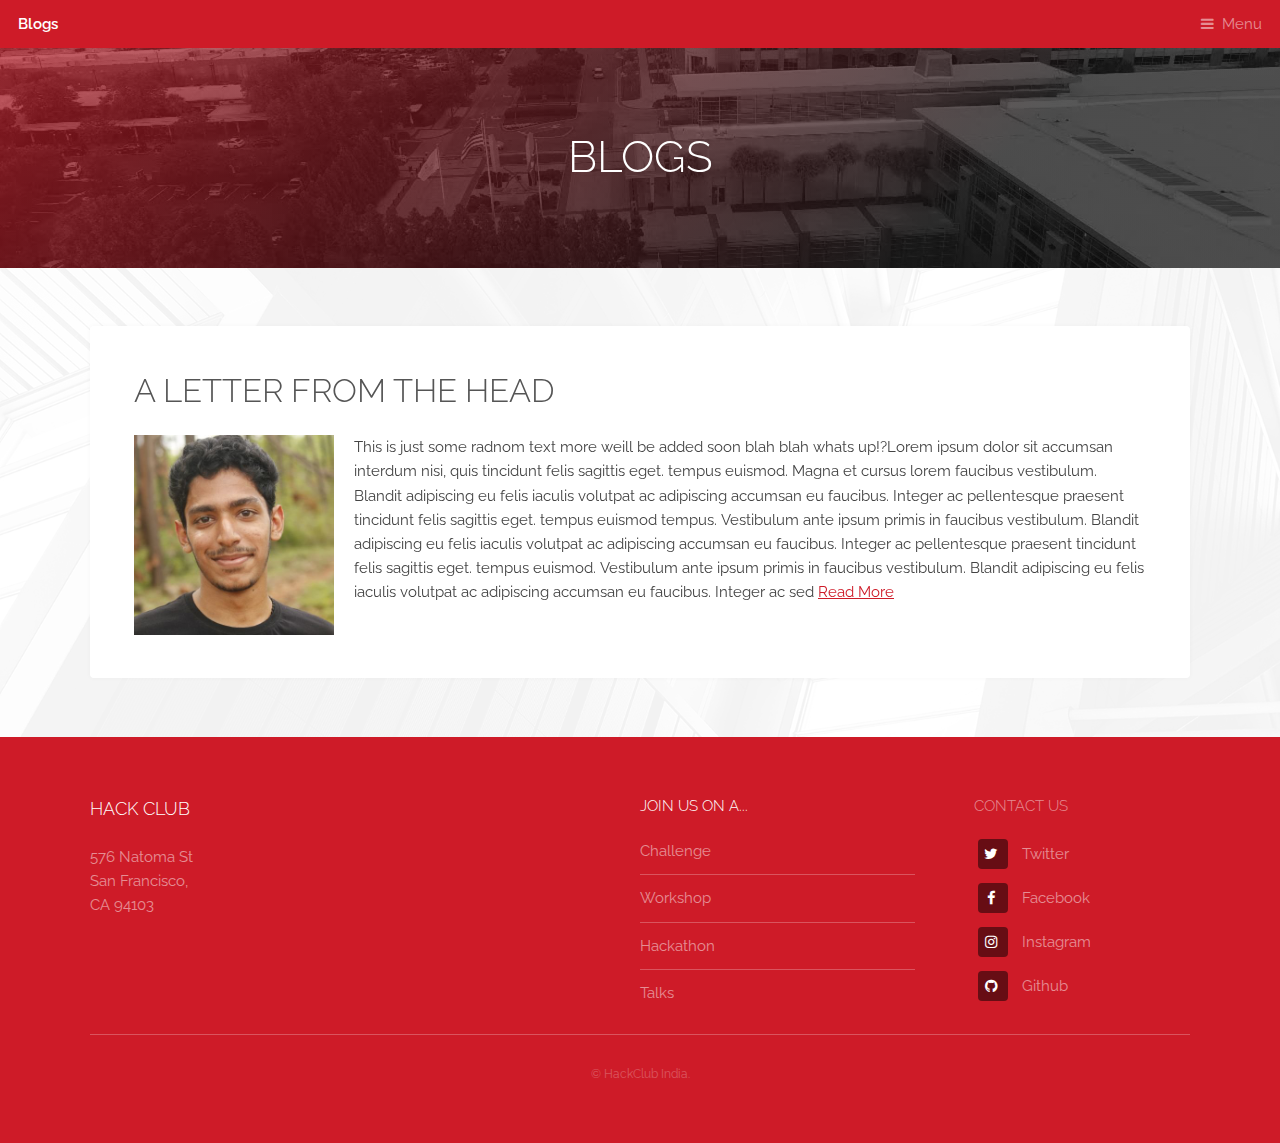
<file: blog_home.html>
<!DOCTYPE HTML>
<html>
	<head>
		<title>HackClub Blogs</title>
		<meta charset="utf-8" />
		<meta name="viewport" content="width=device-width, initial-scale=1, user-scalable=no" />
		<meta name="description" content="" />
		<meta name="keywords" content="" />
		<link rel="stylesheet" href="assets/css/main.css" />
	</head>
	<body class="is-preload">

		<!-- Header -->
			<header id="header">
				<a class="logo" href="index.html">Blogs</a>
				<nav>
					<a href="#menu">Menu</a>
				</nav>
			</header>

		<!-- Nav -->
			<nav id="menu">
				<ul class="links">
					<li><a href="index.html">Home</a></li>
					<!--<li><a href="elements.html">Elements</a></li>
					<li><a href="generic.html">Generic</a></li>-->
				</ul>
			</nav>

		<!-- Heading -->
			<div id="heading" >
				<h1>Blogs</h1>
			</div>

		<!-- Main -->
			<section id="main" class="wrapper">
				<div class="inner">
					<div class="content">
						<header>
							<h2>A Letter From The Head</h2>
						</header>
						<p><img width="200" height="200" style="float:left;margin:0 20px 20px 0;" src="images/athul.jpg" alt="" />This is just some radnom text more weill be added soon blah blah whats up!?Lorem ipsum dolor sit accumsan interdum nisi, quis tincidunt felis sagittis eget. tempus euismod. Magna et cursus lorem faucibus vestibulum. Blandit adipiscing eu felis iaculis volutpat ac adipiscing accumsan eu faucibus. Integer ac pellentesque praesent tincidunt felis sagittis eget. tempus euismod tempus. Vestibulum ante ipsum primis in faucibus vestibulum. Blandit adipiscing eu felis iaculis volutpat ac adipiscing accumsan eu faucibus. Integer ac pellentesque praesent tincidunt felis sagittis eget. tempus euismod. Vestibulum ante ipsum primis in faucibus vestibulum. Blandit adipiscing eu felis iaculis volutpat ac adipiscing accumsan eu faucibus. Integer ac sed <a href="BlogPost1.html">Read More</a>
						 </p>
					</div>
				</div>
			</section>

		<!-- Footer -->
			<footer id="footer">
				<div class="inner">
					<div id="alpha" class="content">
						<section>
							<h3>Hack Club</h3>
							<p>576 Natoma St <br>
							San Francisco, <br> CA 94103</p>
						</section>
						<section>
							<h4>Join us on a... </h4>
							<ul class="alt">
								<li><a href="#">Challenge</a></li>
								<li><a href="#">Workshop</a></li>
								<li><a href="upcoming_hacakthons.html">Hackathon</a></li>
								<li><a href="#">Talks</a></li>
							</ul>
						</section>
						<section>
							<h4><A NAME="portal">Contact Us</h4>
							<ul class="plain">
								<li><a href="#"><i class="icon fa-twitter">&nbsp;</i>Twitter</a></li>
								<li><a href="#"><i class="icon fa-facebook">&nbsp;</i>Facebook</a></li>
								<li><a href="#"><i class="icon fa-instagram">&nbsp;</i>Instagram</a></li>
								<li><a href="#"><i class="icon fa-github">&nbsp;</i>Github</a></li>
							</ul>
						</section>
					</div>
					<div class="copyright">
						&copy; HackClub India.
					</div>
				</div>
			</footer>
		<!-- Scripts -->
			<script src="assets/js/jquery.min.js"></script>
			<script src="assets/js/browser.min.js"></script>
			<script src="assets/js/breakpoints.min.js"></script>
			<script src="assets/js/util.js"></script>
			<script src="assets/js/main.js"></script>

	</body>
</html>
</file>
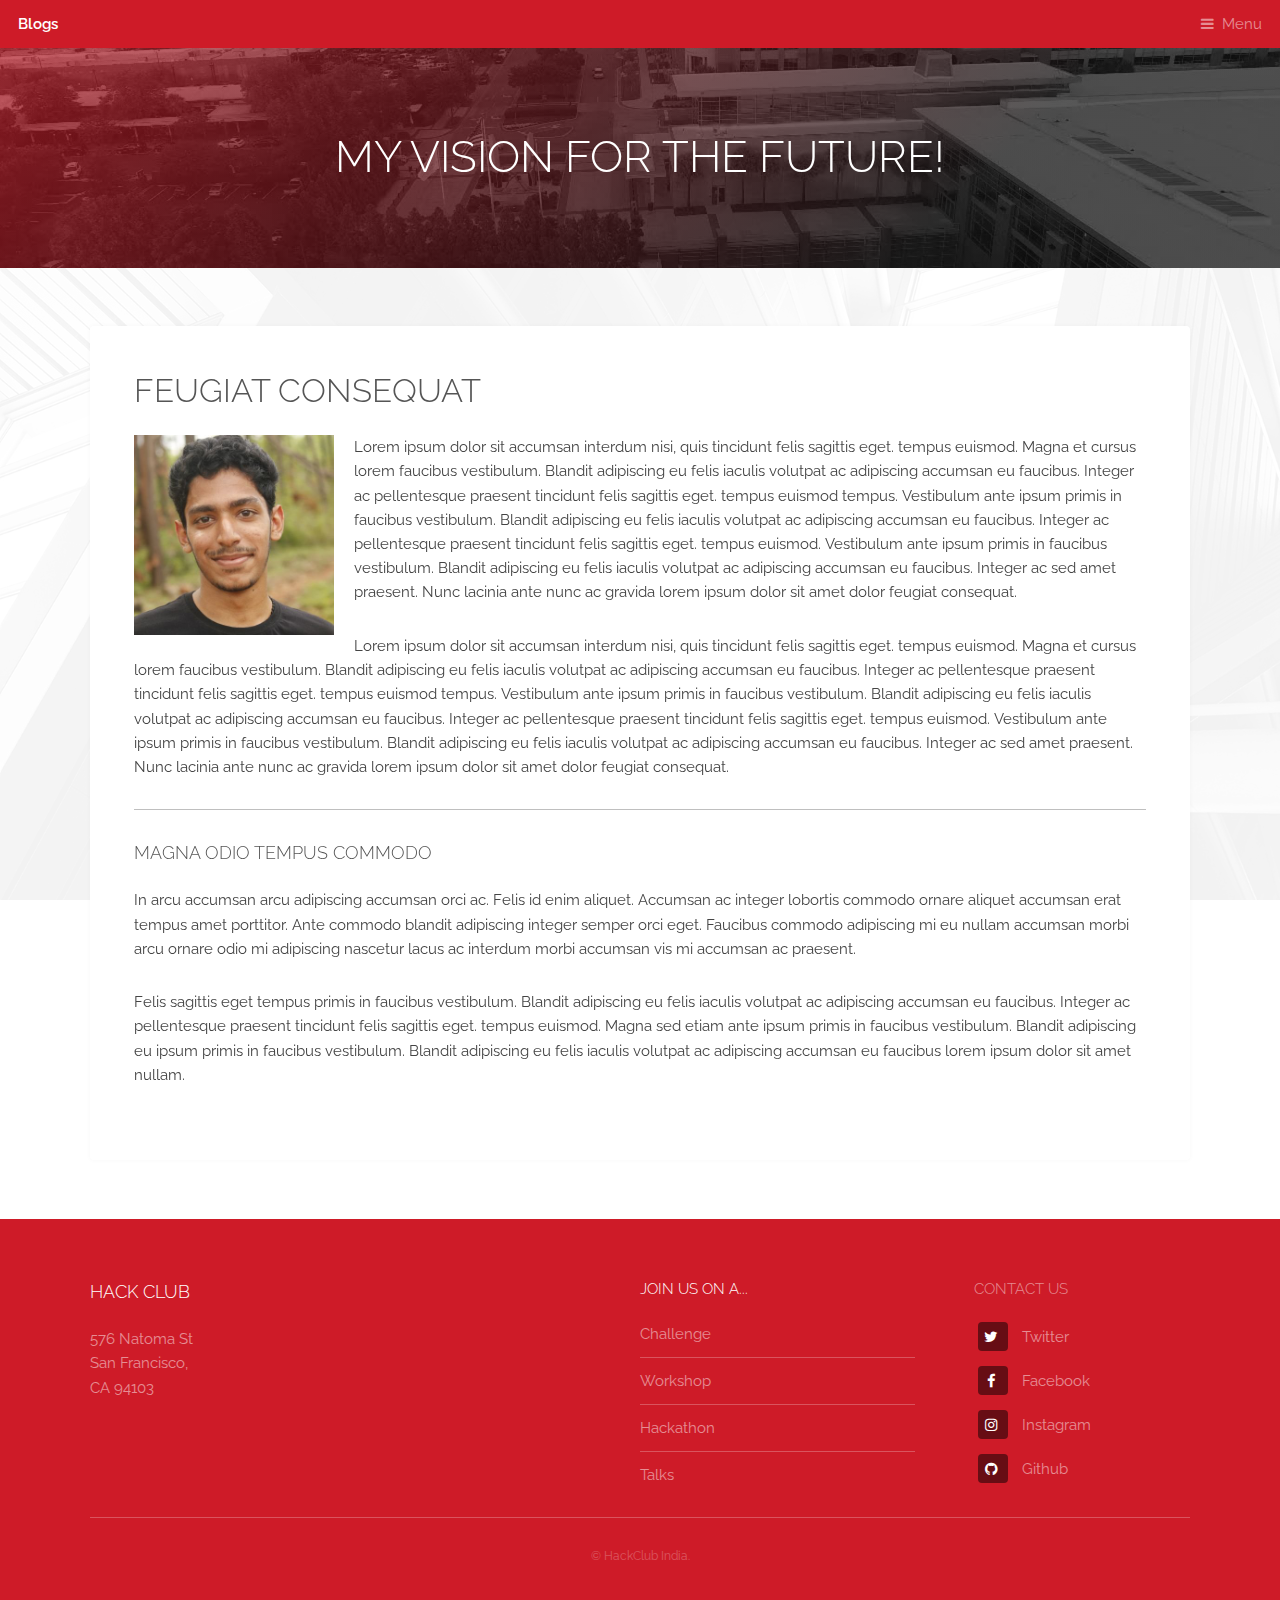
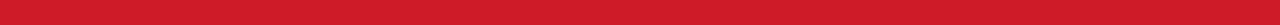
<file: BlogPost1.html>
<!DOCTYPE HTML>
<html>
	<head>
		<title>Blogs</title>
		<meta charset="utf-8" />
		<meta name="viewport" content="width=device-width, initial-scale=1, user-scalable=no" />
		<meta name="description" content="" />
		<meta name="keywords" content="" />
		<link rel="stylesheet" href="assets/css/main.css" />
	</head>
	<body class="is-preload">

		<!-- Header -->
			<header id="header">
				<a class="logo" href="index.html">Blogs</a>
				<nav>
					<a href="#menu">Menu</a>
				</nav>
			</header>

		<!-- Nav -->
			<nav id="menu">
				<ul class="links">
					<li><a href="index.html">Home</a></li>
					<!--<li><a href="elements.html">Elements</a></li>
					<li><a href="generic.html">Generic</a></li>-->
				</ul>
			</nav>

		<!-- Heading -->
			<div id="heading" >
				<h1>My Vision For The Future!</h1>
			</div>

		<!-- Main -->
			<section id="main" class="wrapper">
				<div class="inner">
					<div class="content">
						<header>
							<h2>Feugiat consequat</h2>
						</header>
						<p><img width="200" height="200" style="float:left;margin:0 20px 20px 0;" src="images/athul.jpg" alt="" />Lorem ipsum dolor sit accumsan interdum nisi, quis tincidunt felis sagittis eget. tempus euismod. Magna et cursus lorem faucibus vestibulum. Blandit adipiscing eu felis iaculis volutpat ac adipiscing accumsan eu faucibus. Integer ac pellentesque praesent tincidunt felis sagittis eget. tempus euismod tempus. Vestibulum ante ipsum primis in faucibus vestibulum. Blandit adipiscing eu felis iaculis volutpat ac adipiscing accumsan eu faucibus. Integer ac pellentesque praesent tincidunt felis sagittis eget. tempus euismod. Vestibulum ante ipsum primis in faucibus vestibulum. Blandit adipiscing eu felis iaculis volutpat ac adipiscing accumsan eu faucibus. Integer ac sed amet praesent. Nunc lacinia ante nunc ac gravida lorem ipsum dolor sit amet dolor feugiat consequat. </p>
						<p>Lorem ipsum dolor sit accumsan interdum nisi, quis tincidunt felis sagittis eget. tempus euismod. Magna et cursus lorem faucibus vestibulum. Blandit adipiscing eu felis iaculis volutpat ac adipiscing accumsan eu faucibus. Integer ac pellentesque praesent tincidunt felis sagittis eget. tempus euismod tempus. Vestibulum ante ipsum primis in faucibus vestibulum. Blandit adipiscing eu felis iaculis volutpat ac adipiscing accumsan eu faucibus. Integer ac pellentesque praesent tincidunt felis sagittis eget. tempus euismod. Vestibulum ante ipsum primis in faucibus vestibulum. Blandit adipiscing eu felis iaculis volutpat ac adipiscing accumsan eu faucibus. Integer ac sed amet praesent. Nunc lacinia ante nunc ac gravida lorem ipsum dolor sit amet dolor feugiat consequat. </p>
						<hr />
						<h3>Magna odio tempus commodo</h3>
						<p>In arcu accumsan arcu adipiscing accumsan orci ac. Felis id enim aliquet. Accumsan ac integer lobortis commodo ornare aliquet accumsan erat tempus amet porttitor. Ante commodo blandit adipiscing integer semper orci eget. Faucibus commodo adipiscing mi eu nullam accumsan morbi arcu ornare odio mi adipiscing nascetur lacus ac interdum morbi accumsan vis mi accumsan ac praesent.</p>
						<p>Felis sagittis eget tempus primis in faucibus vestibulum. Blandit adipiscing eu felis iaculis volutpat ac adipiscing accumsan eu faucibus. Integer ac pellentesque praesent tincidunt felis sagittis eget. tempus euismod. Magna sed etiam ante ipsum primis in faucibus vestibulum. Blandit adipiscing eu ipsum primis in faucibus vestibulum. Blandit adipiscing eu felis iaculis volutpat ac adipiscing accumsan eu faucibus lorem ipsum dolor sit amet nullam.</p>
					</div>
				</div>
			</section>

		<!-- Footer -->
			<footer id="footer">
				<div class="inner">
					<div id="alpha" class="content">
						<section>
							<h3>Hack Club</h3>
							<p>576 Natoma St <br>
							San Francisco, <br> CA 94103</p>
						</section>
						<section>
							<h4>Join us on a... </h4>
							<ul class="alt">
								<li><a href="#">Challenge</a></li>
								<li><a href="#">Workshop</a></li>
								<li><a href="upcoming_hacakthons.html">Hackathon</a></li>
								<li><a href="#">Talks</a></li>
							</ul>
						</section>
						<section>
							<h4><A NAME="portal">Contact Us</h4>
							<ul class="plain">
								<li><a href="#"><i class="icon fa-twitter">&nbsp;</i>Twitter</a></li>
								<li><a href="#"><i class="icon fa-facebook">&nbsp;</i>Facebook</a></li>
								<li><a href="#"><i class="icon fa-instagram">&nbsp;</i>Instagram</a></li>
								<li><a href="#"><i class="icon fa-github">&nbsp;</i>Github</a></li>
							</ul>
						</section>
					</div>
					<div class="copyright">
						&copy; HackClub India.
					</div>
				</div>
			</footer>

		<!-- Scripts -->
			<script src="assets/js/jquery.min.js"></script>
			<script src="assets/js/browser.min.js"></script>
			<script src="assets/js/breakpoints.min.js"></script>
			<script src="assets/js/util.js"></script>
			<script src="assets/js/main.js"></script>

	</body>
</html>
</file>
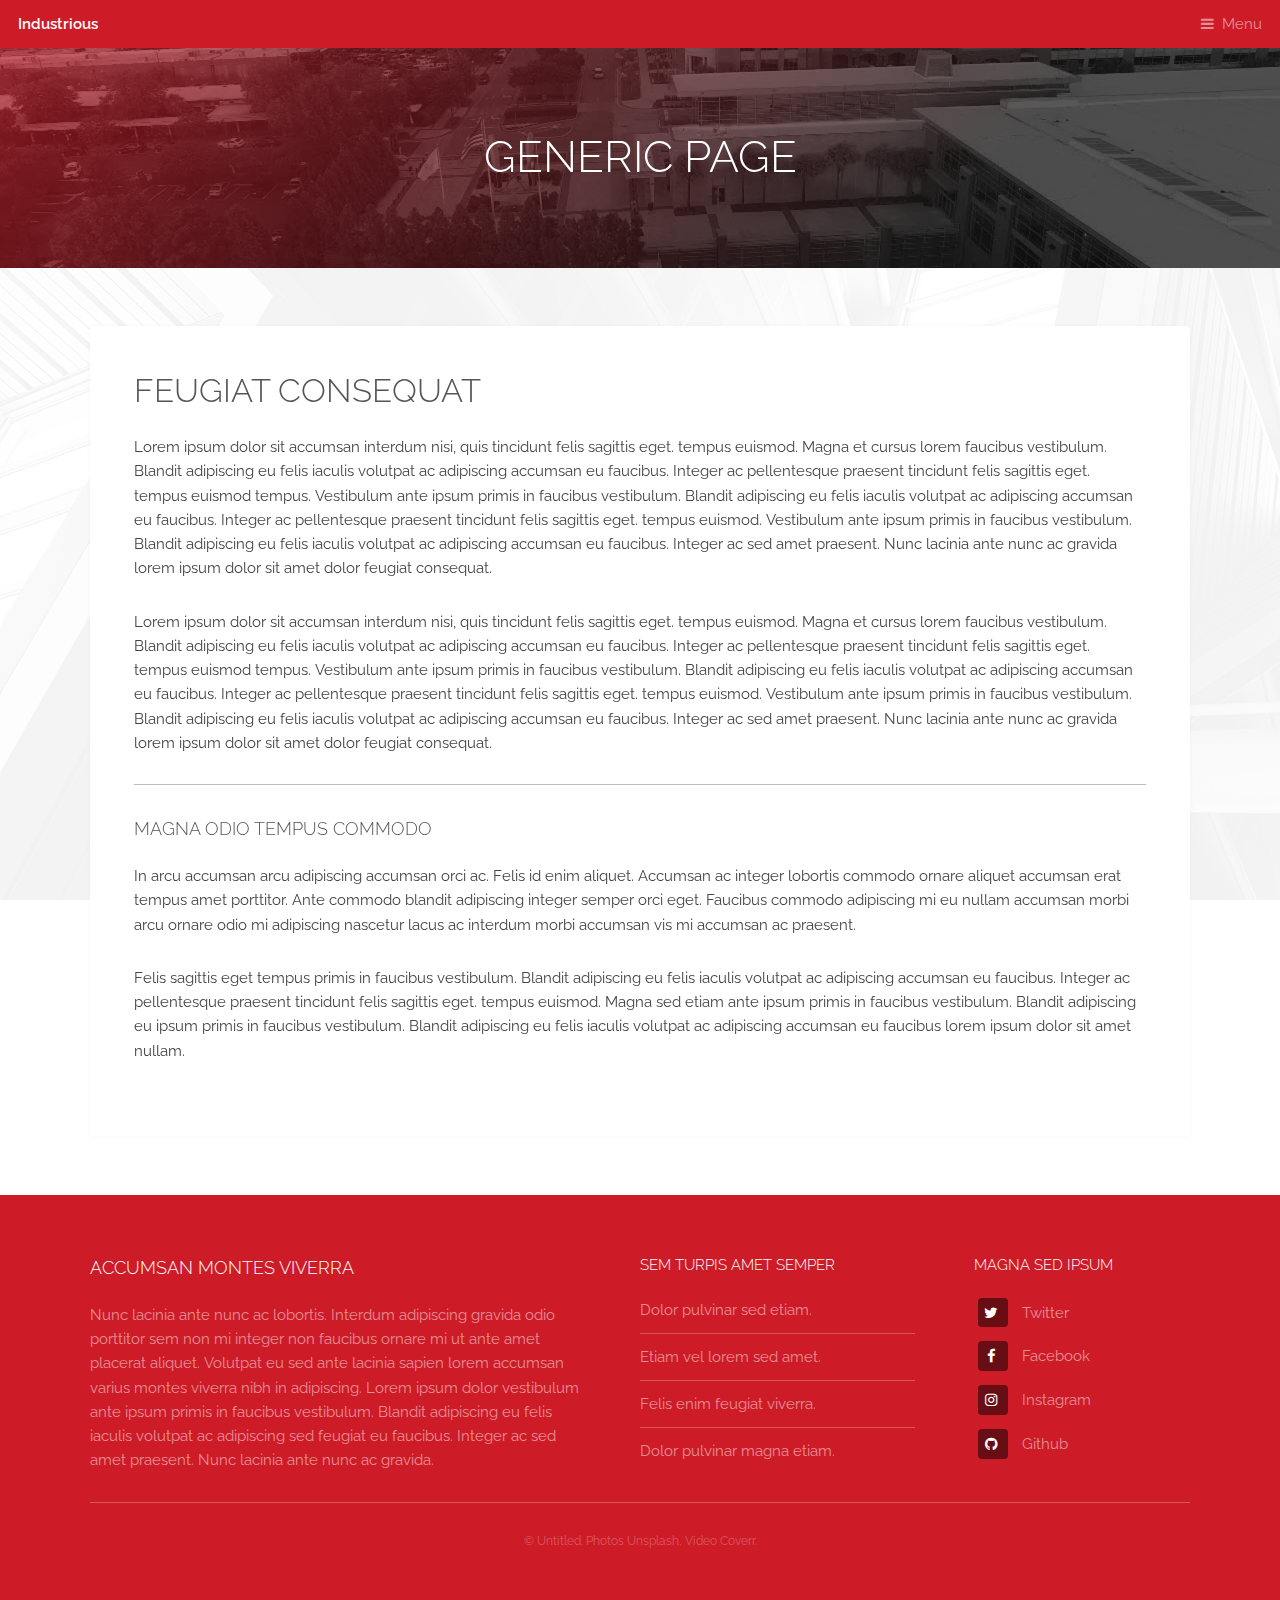
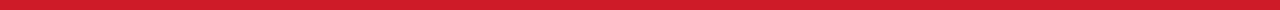
<file: generic.html>
<!DOCTYPE HTML>
<!--
	Industrious by TEMPLATED
	templated.co @templatedco
	Released for free under the Creative Commons Attribution 3.0 license (templated.co/license)
-->
<html>
	<head>
		<title>Generic Page - Industrious by TEMPLATED</title>
		<meta charset="utf-8" />
		<meta name="viewport" content="width=device-width, initial-scale=1, user-scalable=no" />
		<meta name="description" content="" />
		<meta name="keywords" content="" />
		<link rel="stylesheet" href="assets/css/main.css" />
	</head>
	<body class="is-preload">

		<!-- Header -->
			<header id="header">
				<a class="logo" href="index.html">Industrious</a>
				<nav>
					<a href="#menu">Menu</a>
				</nav>
			</header>

		<!-- Nav -->
			<nav id="menu">
				<ul class="links">
					<li><a href="index.html">Home</a></li>
					<li><a href="elements.html">Elements</a></li>
					<li><a href="generic.html">Generic</a></li>
				</ul>
			</nav>

		<!-- Heading -->
			<div id="heading" >
				<h1>Generic Page</h1>
			</div>

		<!-- Main -->
			<section id="main" class="wrapper">
				<div class="inner">
					<div class="content">
						<header>
							<h2>Feugiat consequat</h2>
						</header>
						<p>Lorem ipsum dolor sit accumsan interdum nisi, quis tincidunt felis sagittis eget. tempus euismod. Magna et cursus lorem faucibus vestibulum. Blandit adipiscing eu felis iaculis volutpat ac adipiscing accumsan eu faucibus. Integer ac pellentesque praesent tincidunt felis sagittis eget. tempus euismod tempus. Vestibulum ante ipsum primis in faucibus vestibulum. Blandit adipiscing eu felis iaculis volutpat ac adipiscing accumsan eu faucibus. Integer ac pellentesque praesent tincidunt felis sagittis eget. tempus euismod. Vestibulum ante ipsum primis in faucibus vestibulum. Blandit adipiscing eu felis iaculis volutpat ac adipiscing accumsan eu faucibus. Integer ac sed amet praesent. Nunc lacinia ante nunc ac gravida lorem ipsum dolor sit amet dolor feugiat consequat. </p>
						<p>Lorem ipsum dolor sit accumsan interdum nisi, quis tincidunt felis sagittis eget. tempus euismod. Magna et cursus lorem faucibus vestibulum. Blandit adipiscing eu felis iaculis volutpat ac adipiscing accumsan eu faucibus. Integer ac pellentesque praesent tincidunt felis sagittis eget. tempus euismod tempus. Vestibulum ante ipsum primis in faucibus vestibulum. Blandit adipiscing eu felis iaculis volutpat ac adipiscing accumsan eu faucibus. Integer ac pellentesque praesent tincidunt felis sagittis eget. tempus euismod. Vestibulum ante ipsum primis in faucibus vestibulum. Blandit adipiscing eu felis iaculis volutpat ac adipiscing accumsan eu faucibus. Integer ac sed amet praesent. Nunc lacinia ante nunc ac gravida lorem ipsum dolor sit amet dolor feugiat consequat. </p>
						<hr />
						<h3>Magna odio tempus commodo</h3>
						<p>In arcu accumsan arcu adipiscing accumsan orci ac. Felis id enim aliquet. Accumsan ac integer lobortis commodo ornare aliquet accumsan erat tempus amet porttitor. Ante commodo blandit adipiscing integer semper orci eget. Faucibus commodo adipiscing mi eu nullam accumsan morbi arcu ornare odio mi adipiscing nascetur lacus ac interdum morbi accumsan vis mi accumsan ac praesent.</p>
						<p>Felis sagittis eget tempus primis in faucibus vestibulum. Blandit adipiscing eu felis iaculis volutpat ac adipiscing accumsan eu faucibus. Integer ac pellentesque praesent tincidunt felis sagittis eget. tempus euismod. Magna sed etiam ante ipsum primis in faucibus vestibulum. Blandit adipiscing eu ipsum primis in faucibus vestibulum. Blandit adipiscing eu felis iaculis volutpat ac adipiscing accumsan eu faucibus lorem ipsum dolor sit amet nullam.</p>
					</div>
				</div>
			</section>

		<!-- Footer -->
			<footer id="footer">
				<div class="inner">
					<div class="content">
						<section>
							<h3>Accumsan montes viverra</h3>
							<p>Nunc lacinia ante nunc ac lobortis. Interdum adipiscing gravida odio porttitor sem non mi integer non faucibus ornare mi ut ante amet placerat aliquet. Volutpat eu sed ante lacinia sapien lorem accumsan varius montes viverra nibh in adipiscing. Lorem ipsum dolor vestibulum ante ipsum primis in faucibus vestibulum. Blandit adipiscing eu felis iaculis volutpat ac adipiscing sed feugiat eu faucibus. Integer ac sed amet praesent. Nunc lacinia ante nunc ac gravida.</p>
						</section>
						<section>
							<h4>Sem turpis amet semper</h4>
							<ul class="alt">
								<li><a href="#">Dolor pulvinar sed etiam.</a></li>
								<li><a href="#">Etiam vel lorem sed amet.</a></li>
								<li><a href="#">Felis enim feugiat viverra.</a></li>
								<li><a href="#">Dolor pulvinar magna etiam.</a></li>
							</ul>
						</section>
						<section>
							<h4>Magna sed ipsum</h4>
							<ul class="plain">
								<li><a href="#"><i class="icon fa-twitter">&nbsp;</i>Twitter</a></li>
								<li><a href="#"><i class="icon fa-facebook">&nbsp;</i>Facebook</a></li>
								<li><a href="#"><i class="icon fa-instagram">&nbsp;</i>Instagram</a></li>
								<li><a href="#"><i class="icon fa-github">&nbsp;</i>Github</a></li>
							</ul>
						</section>
					</div>
					<div class="copyright">
						&copy; Untitled. Photos <a href="https://unsplash.co">Unsplash</a>, Video <a href="https://coverr.co">Coverr</a>.
					</div>
				</div>
			</footer>

		<!-- Scripts -->
			<script src="assets/js/jquery.min.js"></script>
			<script src="assets/js/browser.min.js"></script>
			<script src="assets/js/breakpoints.min.js"></script>
			<script src="assets/js/util.js"></script>
			<script src="assets/js/main.js"></script>

	</body>
</html>
</file>
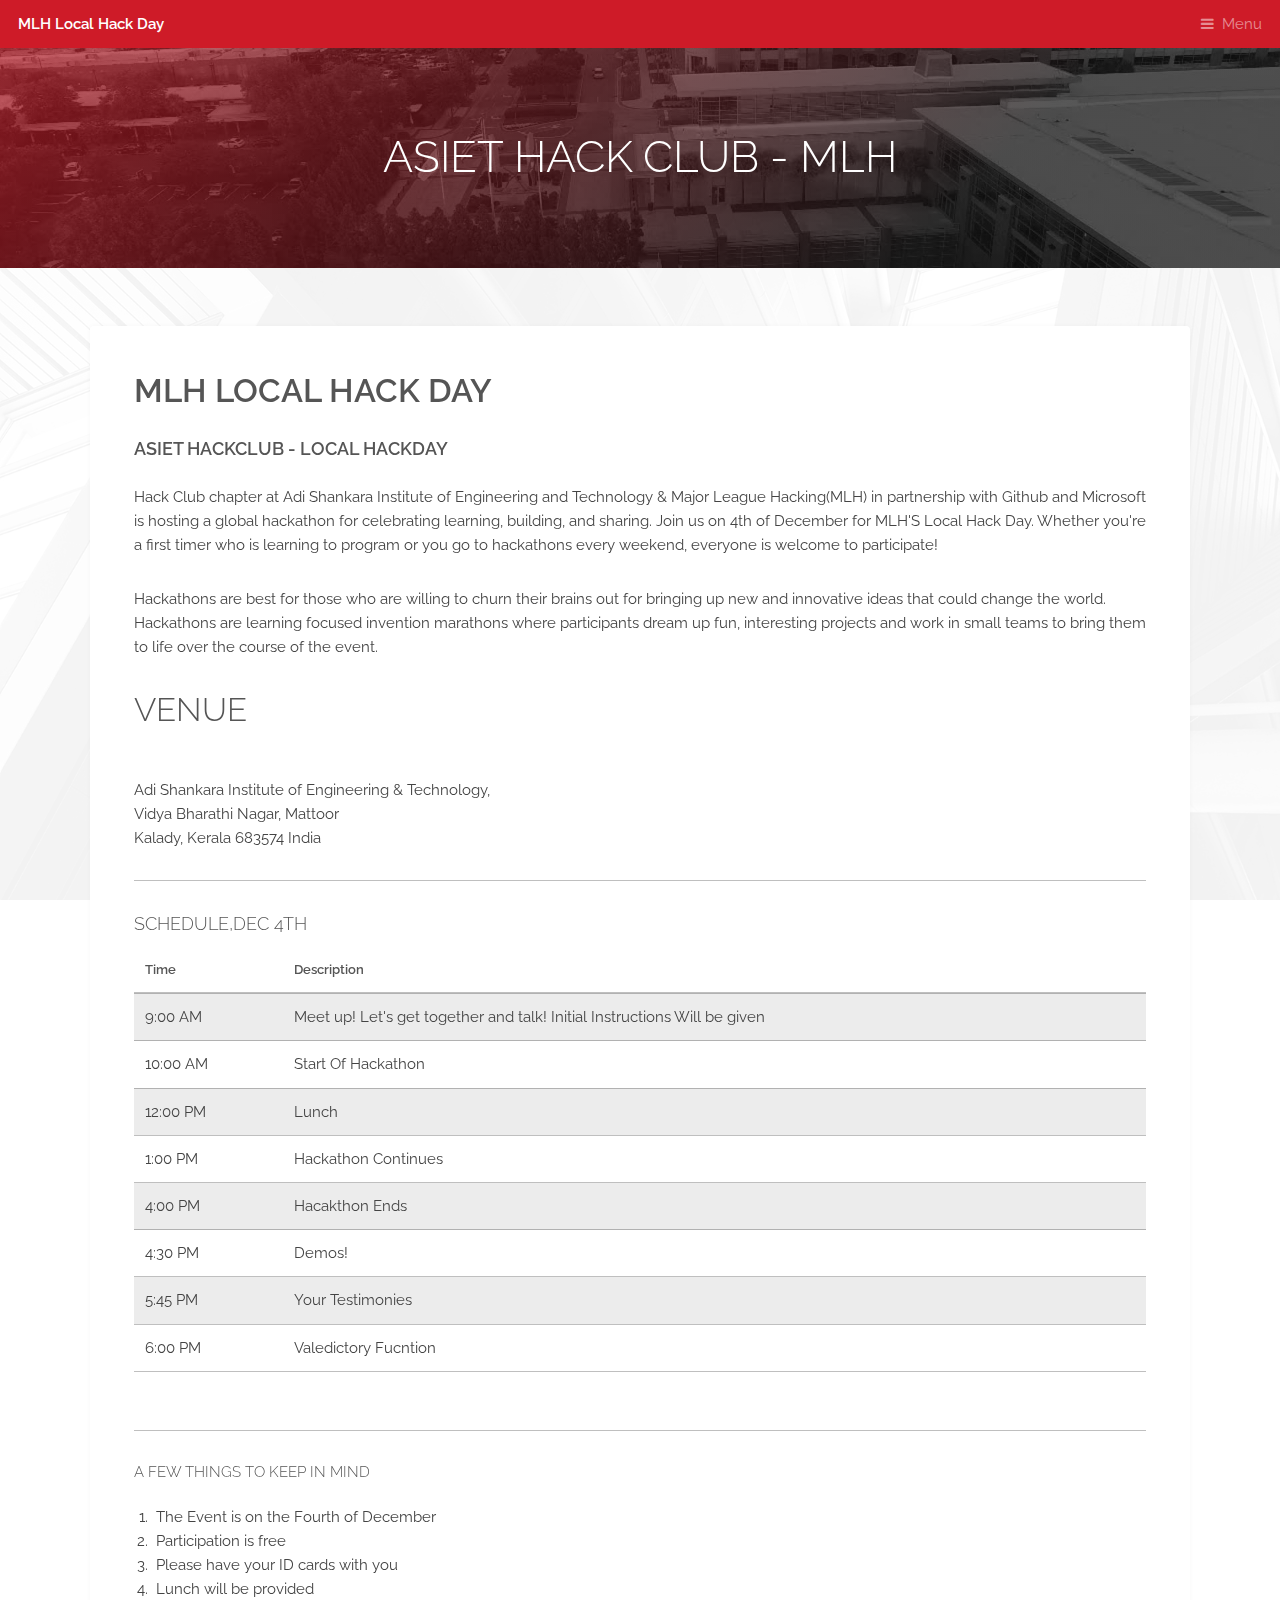
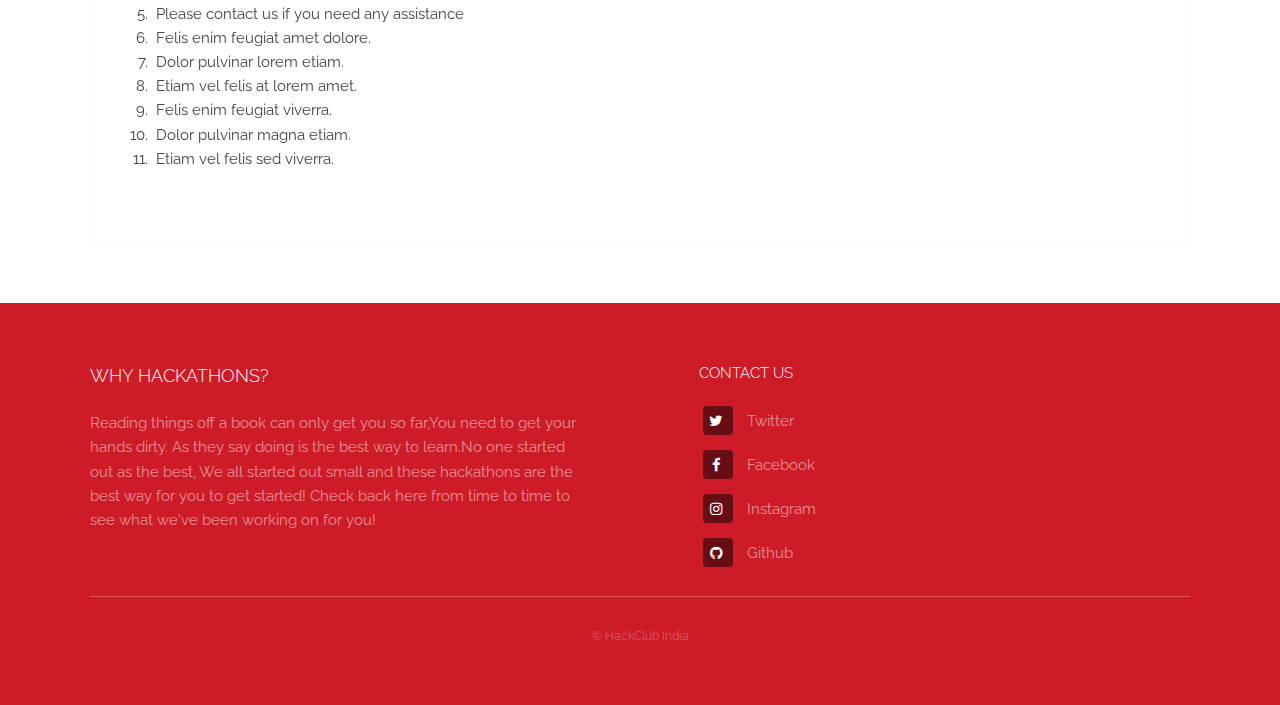
<file: mlhxasiet.html>
<!DOCTYPE HTML>
<html>
	<head>
		<title>MLH Local Hack Day</title>
		<meta charset="utf-8" />
		<meta name="viewport" content="width=device-width, initial-scale=1, user-scalable=no" />
		<meta name="description" content="" />
		<meta name="keywords" content="" />
		<link rel="stylesheet" href="assets/css/main.css" />
	</head>
	<body class="is-preload">

		<!-- Header -->
			<header id="header">
				<a class="logo" href="index.html">MLH Local Hack Day</a>
				<nav>
					<a href="#menu">Menu</a>
				</nav>
			</header>

		<!-- Nav -->
			<nav id="menu">
				<ul class="links">
					<li><a href="index.html">Home</a></li>
					<!--<li><a href="elements.html">Elements</a></li>
					<li><a href="generic.html">Generic</a></li>-->
				</ul>
			</nav>

		<!-- Heading -->
			<div id="heading" >
				<h1>ASIET Hack CLub - MLH</h1>
			</div>

		<!-- Main -->
			<section id="main" class="wrapper">
				<div class="inner">
					<div class="content">
						<header>
							<h2><b>MLH Local Hack Day</b></h2>
						</header>
							<h3><b>ASIET HackClub - Local Hackday</b></h3>
						<p>Hack Club chapter at Adi Shankara Institute of Engineering and Technology & 
						Major League Hacking(MLH) in partnership with Github and Microsoft is hosting a global hackathon for celebrating learning, building, and sharing.
						Join us on 4th of December for MLH'S Local Hack Day. Whether you're a first timer who is learning to program or you go to hackathons every weekend, everyone is welcome to participate! </p>
						<p>Hackathons are best for those who are willing to churn their brains out for bringing up new and innovative ideas that could change the world.
						Hackathons are learning focused invention marathons where participants dream up fun, interesting projects and work in small teams to bring them to life over the course of the event.</p>
						<p><h2>Venue</h2><br>
						Adi Shankara Institute of Engineering & Technology,<br> 
						Vidya Bharathi Nagar, Mattoor<br>
						Kalady, Kerala 683574 India<br>
						</p>
						<hr/>
						<h3>Schedule,Dec 4th</h3>
						<!--<p>In arcu accumsan arcu adipiscing accumsan orci ac. Felis id enim aliquet. Accumsan ac integer lobortis commodo ornare aliquet accumsan erat tempus amet porttitor. Ante commodo blandit adipiscing integer semper orci eget. Faucibus commodo adipiscing mi eu nullam accumsan morbi arcu ornare odio mi adipiscing nascetur lacus ac interdum morbi accumsan vis mi accumsan ac praesent.</p>
						<p>Felis sagittis eget tempus primis in faucibus vestibulum. Blandit adipiscing eu felis iaculis volutpat ac adipiscing accumsan eu faucibus. Integer ac pellentesque praesent tincidunt felis sagittis eget. tempus euismod. Magna sed etiam ante ipsum primis in faucibus vestibulum. Blandit adipiscing eu ipsum primis in faucibus vestibulum. Blandit adipiscing eu felis iaculis volutpat ac adipiscing accumsan eu faucibus lorem ipsum dolor sit amet nullam.</p>-->
						<div class="table-wrapper">
										<table>
											<thead>
												<tr>
													<th>Time</th>
													<th>Description</th>
												</tr>
											</thead>
											<tbody>
												<tr>
													<td>9:00 AM</td>
													<td>Meet up! Let's get together and talk! Initial Instructions Will be given</td>
												</tr>
												<tr>
													<td>10:00 AM</td>
													<td>Start Of Hackathon</td>
												</tr>
												<tr>
													<td>12:00 PM</td>
													<td>Lunch</td>
												</tr>
												<tr>
													<td>1:00 PM</td>
													<td>Hackathon Continues</td
												</tr>
												<tr>
													<td>4:00 PM</td>
													<td>Hacakthon Ends</td>
												</tr>
												<tr>
													<td>4:30 PM</td>
													<td>Demos!</td>
												</tr>
												<tr>
													<td>5:45 PM</td>
													<td>Your Testimonies</td>
												</tr>
												<tr>
													<td>6:00 PM</td>
													<td>Valedictory Fucntion</td>
												</tr>
											</tbody>
										</table>
									</div>
						<hr/>
						<div class="col-6 col-12-small">
											<h4>A few things to keep in mind</h4>
											<ol>
												<li>The Event is on the Fourth of December</li>
												<li>Participation is free</li>
												<li>Please have your ID cards with you</li>
												<li>Lunch will be provided</li>
												<li>Please contact us if you need any assistance</li>
												<li>Felis enim feugiat amet dolore.</li>
												<li>Dolor pulvinar lorem etiam.</li>
												<li>Etiam vel felis at lorem amet.</li>
												<li>Felis enim feugiat viverra.</li>
												<li>Dolor pulvinar magna etiam.</li>
												<li>Etiam vel felis sed viverra.</li>
											</ol>
										</div>
					</div>
				</div>
			</section>

		<!-- Footer -->
			<footer id="footer">
				<div class="inner">
					<div class="content">
						<section>
							<h3>Why Hackathons?</h3>
							<p>Reading things off a book can only get you so far,You need to get your hands dirty. As they say doing is the best way to learn.No one started out as the best, We all started out small and these hackathons are the best way for you to get started! Check back here from time to time to see what we've been working on for you!</p>
						</section>
						<!--<section>
							<h4>Sem turpis amet semper</h4>
							<ul class="alt">
								<li><a href="#">Dolor pulvinar sed etiam.</a></li>
								<li><a href="#">Etiam vel lorem sed amet.</a></li>
								<li><a href="#">Felis enim feugiat viverra.</a></li>
								<li><a href="#">Dolor pulvinar magna etiam.</a></li>
							</ul>
						</section>-->
						<section>
							<h4>Contact Us</h4>
							<ul class="plain">
								<li><a href="#"><i class="icon fa-twitter">&nbsp;</i>Twitter</a></li>
								<li><a href="#"><i class="icon fa-facebook">&nbsp;</i>Facebook</a></li>
								<li><a href="#"><i class="icon fa-instagram">&nbsp;</i>Instagram</a></li>
								<li><a href="#"><i class="icon fa-github">&nbsp;</i>Github</a></li>
							</ul>
						</section>
					</div>
					<div class="copyright">
						&copy; HackClub India
					</div>
				</div>
			</footer>

		<!-- Scripts -->
			<script src="assets/js/jquery.min.js"></script>
			<script src="assets/js/browser.min.js"></script>
			<script src="assets/js/breakpoints.min.js"></script>
			<script src="assets/js/util.js"></script>
			<script src="assets/js/main.js"></script>

	</body>
</html>
</file>
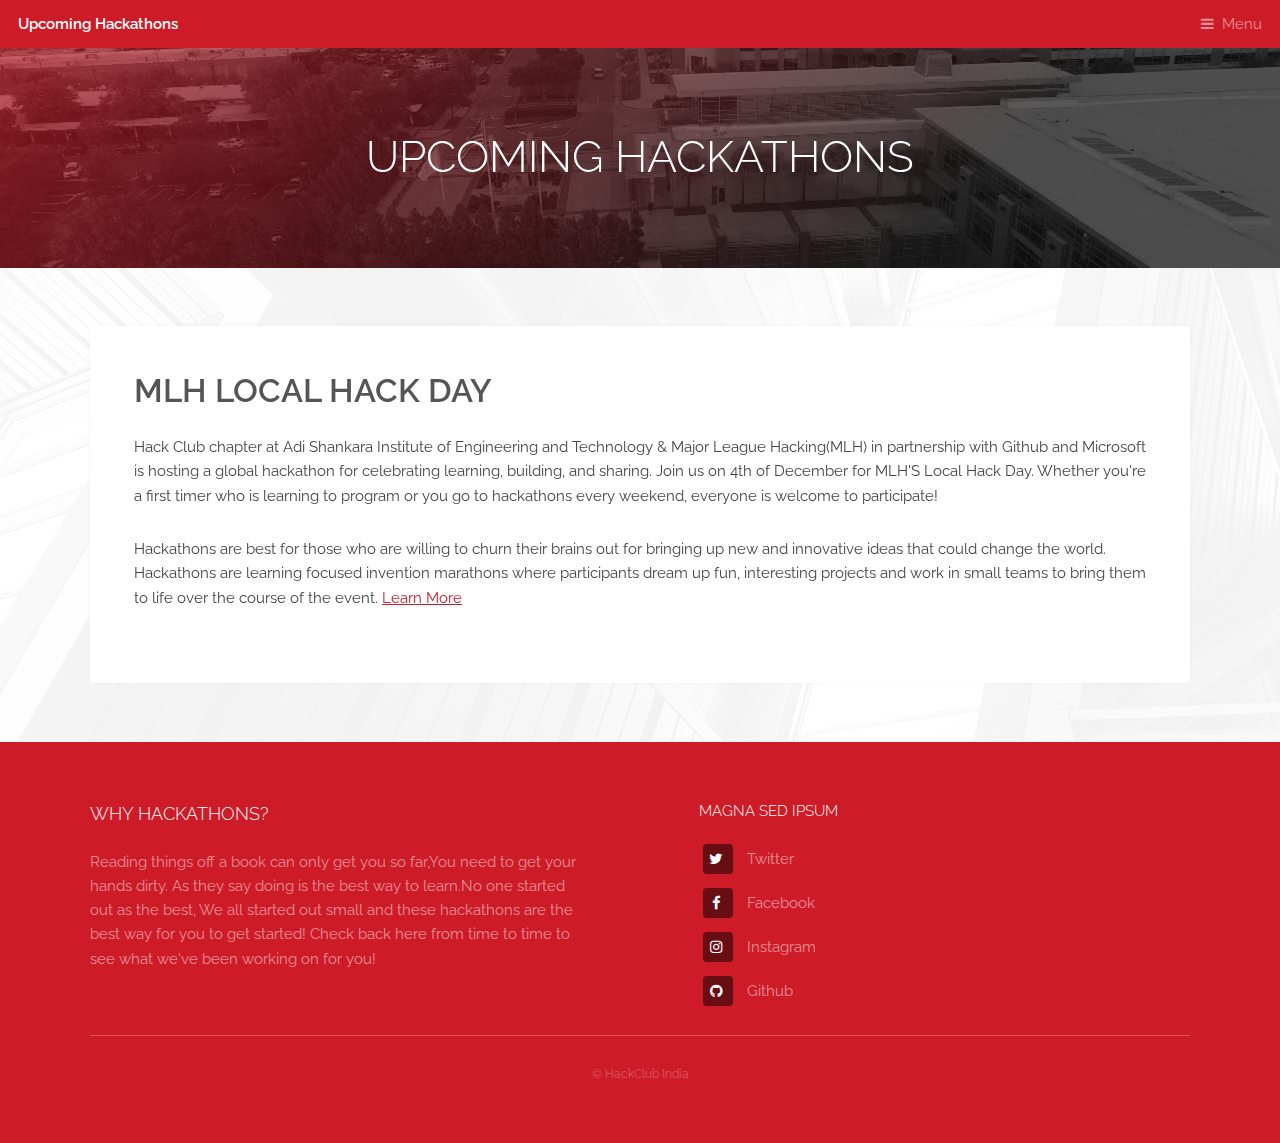
<file: upcoming_hacakthons.html>
<!DOCTYPE HTML>
<html>
	<head>
		<title>Upcoming Hackathons</title>
		<meta charset="utf-8" />
		<meta name="viewport" content="width=device-width, initial-scale=1, user-scalable=no" />
		<meta name="description" content="" />
		<meta name="keywords" content="" />
		<link rel="stylesheet" href="assets/css/main.css" />
	</head>
	<body class="is-preload">

		<!-- Header -->
			<header id="header">
				<a class="logo" href="index.html">Upcoming Hackathons</a>
				<nav>
					<a href="#menu">Menu</a>
				</nav>
			</header>

		<!-- Nav -->
			<nav id="menu">
				<ul class="links">
					<li><a href="index.html">Home</a></li>
					<!--<li><a href="elements.html">Elements</a></li>
					<li><a href="generic.html">Generic</a></li>-->
				</ul>
			</nav>

		<!-- Heading -->
			<div id="heading" >
				<h1>Upcoming Hackathons</h1>
			</div>

		<!-- Main -->
			<section id="main" class="wrapper">
				<div class="inner">
					<div class="content">
						<header>
							<h2><b>MLH Local Hack Day</b></h2>
						</header>
						<p>Hack Club chapter at Adi Shankara Institute of Engineering and Technology & 
						Major League Hacking(MLH) in partnership with Github and Microsoft is hosting a global hackathon for celebrating learning, building, and sharing.
						Join us on 4th of December for MLH'S Local Hack Day. Whether you're a first timer who is learning to program or you go to hackathons every weekend, everyone is welcome to participate!
 						</p>
						<p>
							Hackathons are best for those who are willing to churn their brains out for bringing up new and innovative ideas that could change the world.
							Hackathons are learning focused invention marathons where participants dream up fun, interesting projects and work in small teams to bring them to life over the course of the event. <a href="mlhxasiet.html">Learn More</a>
						</p>
					</div>
				</div>
			</section>

		<!-- Footer -->
			<footer id="footer">
				<div class="inner">
					<div class="content">
						<section>
							<h3>Why Hackathons?</h3>
							<p>Reading things off a book can only get you so far,You need to get your hands dirty. As they say doing is the best way to learn.No one started out as the best, We all started out small and these hackathons are the best way for you to get started! Check back here from time to time to see what we've been working on for you!</p>
						</section>
						<!--<section>
							<h4>Sem turpis amet semper</h4>
							<ul class="alt">
								<li><a href="#">Dolor pulvinar sed etiam.</a></li>
								<li><a href="#">Etiam vel lorem sed amet.</a></li>
								<li><a href="#">Felis enim feugiat viverra.</a></li>
								<li><a href="#">Dolor pulvinar magna etiam.</a></li>
							</ul>
						</section>-->
						<section>
							<h4>Magna sed ipsum</h4>
							<ul class="plain">
								<li><a href="#"><i class="icon fa-twitter">&nbsp;</i>Twitter</a></li>
								<li><a href="#"><i class="icon fa-facebook">&nbsp;</i>Facebook</a></li>
								<li><a href="#"><i class="icon fa-instagram">&nbsp;</i>Instagram</a></li>
								<li><a href="#"><i class="icon fa-github">&nbsp;</i>Github</a></li>
							</ul>
						</section>
					</div>
					<div class="copyright">
						&copy; HackClub India
					</div>
				</div>
			</footer>

		<!-- Scripts -->
			<script src="assets/js/jquery.min.js"></script>
			<script src="assets/js/browser.min.js"></script>
			<script src="assets/js/breakpoints.min.js"></script>
			<script src="assets/js/util.js"></script>
			<script src="assets/js/main.js"></script>

	</body>
</html>
</file>
<file: assets/css/main.css>
@import url(font-awesome.min.css);
@import url("https://fonts.googleapis.com/css?family=Raleway:200,300,400,500,600");
/*
	Industrious by TEMPLATED
	templated.co @templatedco
	Released for free under the Creative Commons Attribution 3.0 license (templated.co/license)
*/
/* Basic */
@-ms-viewport {
  width: device-width; }
body {
  -ms-overflow-style: scrollbar; }

@media screen and (max-width: 480px) {
  html, body {
    min-width: 320px; } }
html {
  box-sizing: border-box; }

*, *:before, *:after {
  box-sizing: inherit; }

body {
  background: #ffffff; }
  body.is-preload *, body.is-preload *:before, body.is-preload *:after {
    -moz-animation: none !important;
    -webkit-animation: none !important;
    -ms-animation: none !important;
    animation: none !important;
    -moz-transition: none !important;
    -webkit-transition: none !important;
    -ms-transition: none !important;
    transition: none !important; }

html, body, div, span, applet, object,
iframe, h1, h2, h3, h4, h5, h6, p, blockquote,
pre, a, abbr, acronym, address, big, cite,
code, del, dfn, em, img, ins, kbd, q, s, samp,
small, strike, strong, sub, sup, tt, var, b,
u, i, center, dl, dt, dd, ol, ul, li, fieldset,
form, label, legend, table, caption, tbody,
tfoot, thead, tr, th, td, article, aside,
canvas, details, embed, figure, figcaption,
footer, header, hgroup, menu, nav, output, ruby,
section, summary, time, mark, audio, video {
  margin: 0;
  padding: 0;
  border: 0;
  font-size: 100%;
  font: inherit;
  vertical-align: baseline; }

article, aside, details, figcaption, figure,
footer, header, hgroup, menu, nav, section {
  display: block; }

body {
  line-height: 1; }

ol, ul {
  list-style: none; }

blockquote, q {
  quotes: none; }
  blockquote:before, blockquote:after, q:before, q:after {
    content: '';
    content: none; }

table {
  border-collapse: collapse;
  border-spacing: 0; }

body {
  -webkit-text-size-adjust: none; }

mark {
  background-color: transparent;
  color: inherit; }

input::-moz-focus-inner {
  border: 0;
  padding: 0; }

input, select, textarea {
  -moz-appearance: none;
  -webkit-appearance: none;
  -ms-appearance: none;
  appearance: none; }

/* Typography */
html {
  font-size: 13pt; }
  @media screen and (max-width: 1680px) {
    html {
      font-size: 11pt; } }
  @media screen and (max-width: 980px) {
    html {
      font-size: 12pt; } }
  @media screen and (max-width: 480px) {
    html {
      font-size: 11pt; } }

body {
  background-color: #ffffff;
  color: #444444; }

body, input, select, textarea {
  font-family: "Raleway", Arial, Helvetica, sans-serif;
  font-weight: 400;
  font-size: 1rem;
  line-height: 1.65; }

a {
  -moz-transition: color 0.2s ease-in-out;
  -webkit-transition: color 0.2s ease-in-out;
  -ms-transition: color 0.2s ease-in-out;
  transition: color 0.2s ease-in-out;
  text-decoration: underline; }
  a:hover {
    text-decoration: none; }

strong, b {
  font-weight: 600; }

em, i {
  font-style: italic; }

p {
  margin: 0 0 2rem 0; }

header.special {
  text-align: center;
  margin-bottom: 4rem; }
  header.special p {
    max-width: 75%;
    margin-left: auto;
    margin-right: auto; }

h1, h2, h3, h4, h5, h6 {
  font-weight: 300;
  line-height: 1.5;
  text-transform: uppercase;
  margin: 0 0 1.5rem 0; }
  h1 a, h2 a, h3 a, h4 a, h5 a, h6 a {
    color: inherit;
    text-decoration: none; }

h1 {
  font-size: 3rem;
  line-height: 1.2; }

h2 {
  font-size: 2.25rem;
  line-height: 1.3; }

h3 {
  font-size: 1.25rem; }

h4 {
  font-size: 1rem; }

h5 {
  font-size: 0.9rem; }

h6 {
  font-size: 0.7rem; }

@media screen and (max-width: 736px) {
  h1 {
    font-size: 2.75rem;
    line-height: 1.3; }

  h2 {
    font-size: 1.75rem;
    line-height: 1.5; }

  h3 {
    font-size: 1.25rem; } }
sub {
  font-size: 0.8rem;
  position: relative;
  top: 0.5rem; }

sup {
  font-size: 0.8rem;
  position: relative;
  top: -0.5rem; }

blockquote {
  border-left: solid 0.5rem;
  font-style: italic;
  margin: 0 0 2rem 0;
  padding: 1rem 0 1rem 2rem; }

code {
  border-radius: 4px;
  border: solid 1px;
  font-family: "Courier New", monospace;
  font-size: 0.9rem;
  margin: 0 0.25rem;
  padding: 0.25rem 0.65rem; }

pre {
  -webkit-overflow-scrolling: touch;
  font-family: "Courier New", monospace;
  font-size: 0.9rem;
  margin: 0 0 2rem 0; }
  pre code {
    display: block;
    line-height: 1.75;
    padding: 1rem 1.5rem;
    overflow-x: auto; }

hr {
  border: 0;
  border-bottom: solid 1px;
  margin: 2rem 0; }
  hr.major {
    margin: 4rem 0; }

input, select, textarea {
  color: #555555; }

a {
  color: #ce1b28; }

strong, b {
  color: #555555; }

h1, h2, h3, h4, h5, h6 {
  color: #555555; }

blockquote {
  border-left-color: rgba(0, 0, 0, 0.25); }

code {
  background: rgba(0, 0, 0, 0.075);
  border-color: rgba(0, 0, 0, 0.25); }

hr {
  border-bottom-color: rgba(0, 0, 0, 0.25); }

/* Inner */
.inner {
  margin: 0 auto;
  width: 75rem;
  max-width: calc(100% - 6rem); }
  @media screen and (max-width: 480px) {
    .inner {
      max-width: calc(100% - 3rem); } }

/* Button */
input[type="submit"],
input[type="reset"],
input[type="button"],
button,
.button {
  -moz-appearance: none;
  -webkit-appearance: none;
  -ms-appearance: none;
  appearance: none;
  -moz-transition: background-color 0.2s ease-in-out, box-shadow 0.2s ease-in-out, color 0.2s ease-in-out;
  -webkit-transition: background-color 0.2s ease-in-out, box-shadow 0.2s ease-in-out, color 0.2s ease-in-out;
  -ms-transition: background-color 0.2s ease-in-out, box-shadow 0.2s ease-in-out, color 0.2s ease-in-out;
  transition: background-color 0.2s ease-in-out, box-shadow 0.2s ease-in-out, color 0.2s ease-in-out;
  border: 0;
  border-radius: 4px;
  cursor: pointer;
  display: inline-block;
  font-weight: 600;
  height: 3.25rem;
  line-height: 3.25rem;
  padding: 0 1.75rem;
  text-align: center;
  text-decoration: none;
  white-space: nowrap; }
  input[type="submit"].small,
  input[type="reset"].small,
  input[type="button"].small,
  button.small,
  .button.small {
    font-size: 0.8rem;
    height: 2.4375rem;
    line-height: 2.4375rem;
    padding: 0 1.25rem; }
  input[type="submit"].large,
  input[type="reset"].large,
  input[type="button"].large,
  button.large,
  .button.large {
    font-size: 1.35rem;
    height: 4.0625rem;
    line-height: 4.0625rem;
    padding: 0 2rem; }
  input[type="submit"].wide,
  input[type="reset"].wide,
  input[type="button"].wide,
  button.wide,
  .button.wide {
    min-width: 13rem; }
  input[type="submit"].icon:before,
  input[type="reset"].icon:before,
  input[type="button"].icon:before,
  button.icon:before,
  .button.icon:before {
    margin-right: 0.5rem; }
  input[type="submit"].fit,
  input[type="reset"].fit,
  input[type="button"].fit,
  button.fit,
  .button.fit {
    width: 100%; }
  input[type="submit"].disabled, input[type="submit"]:disabled,
  input[type="reset"].disabled,
  input[type="reset"]:disabled,
  input[type="button"].disabled,
  input[type="button"]:disabled,
  button.disabled,
  button:disabled,
  .button.disabled,
  .button:disabled {
    pointer-events: none;
    opacity: 0.25; }

input[type="submit"],
input[type="reset"],
input[type="button"],
button,
.button {
  background-color: transparent;
  box-shadow: inset 0 0 0 1px #555555;
  color: #555555 !important; }
  input[type="submit"]:hover,
  input[type="reset"]:hover,
  input[type="button"]:hover,
  button:hover,
  .button:hover {
    box-shadow: inset 0 0 0 1px #ce1b28;
    color: #ce1b28 !important; }
    input[type="submit"]:hover:active,
    input[type="reset"]:hover:active,
    input[type="button"]:hover:active,
    button:hover:active,
    .button:hover:active {
      background-color: rgba(206, 27, 40, 0.25); }
  input[type="submit"].primary,
  input[type="reset"].primary,
  input[type="button"].primary,
  button.primary,
  .button.primary {
    box-shadow: none;
    background-color: #ce1b28;
    color: #ffffff !important; }
    input[type="submit"].primary:hover,
    input[type="reset"].primary:hover,
    input[type="button"].primary:hover,
    button.primary:hover,
    .button.primary:hover {
      background-color: #e2212f;
      box-shadow: none; }
      input[type="submit"].primary:hover:active,
      input[type="reset"].primary:hover:active,
      input[type="button"].primary:hover:active,
      button.primary:hover:active,
      .button.primary:hover:active {
        background-color: #b71824; }

/* Form */
form {
  margin: 0 0 2rem 0; }

input[type="text"],
input[type="password"],
input[type="email"],
input[type="tel"],
input[type="search"],
input[type="url"],
select,
textarea {
  -moz-appearance: none;
  -webkit-appearance: none;
  -ms-appearance: none;
  appearance: none;
  border-radius: 4px;
  border: none;
  border: solid 1px;
  color: inherit;
  display: block;
  outline: 0;
  padding: 0 1rem;
  text-decoration: none;
  width: 100%; }
  input[type="text"]:invalid,
  input[type="password"]:invalid,
  input[type="email"]:invalid,
  input[type="tel"]:invalid,
  input[type="search"]:invalid,
  input[type="url"]:invalid,
  select:invalid,
  textarea:invalid {
    box-shadow: none; }

label {
  display: block;
  font-size: 1rem;
  font-weight: 600;
  margin: 0 0 1rem 0; }

input[type="text"],
input[type="password"],
input[type="email"],
input[type="tel"],
input[type="search"],
input[type="url"] {
  height: 3.25rem; }

select {
  background-size: 1.25rem;
  background-repeat: no-repeat;
  background-position: calc(100% - 1rem) center;
  height: 3.25rem;
  padding-right: 3.25rem;
  text-overflow: ellipsis; }
  select:focus::-ms-value {
    background-color: transparent; }
  select::-ms-expand {
    display: none; }

textarea {
  padding: 0.75rem 1rem; }

input[type="checkbox"],
input[type="radio"] {
  -moz-appearance: none;
  -webkit-appearance: none;
  -ms-appearance: none;
  appearance: none;
  display: block;
  float: left;
  margin-right: -2rem;
  opacity: 0;
  width: 1rem;
  z-index: -1; }
  input[type="checkbox"] + label,
  input[type="radio"] + label {
    text-decoration: none;
    cursor: pointer;
    display: inline-block;
    font-size: 1rem;
    font-weight: 400;
    padding-left: 2.825rem;
    padding-right: 0.875rem;
    position: relative; }
    input[type="checkbox"] + label:before,
    input[type="radio"] + label:before {
      -moz-osx-font-smoothing: grayscale;
      -webkit-font-smoothing: antialiased;
      font-family: FontAwesome;
      font-style: normal;
      font-weight: normal;
      text-transform: none !important; }
    input[type="checkbox"] + label:before,
    input[type="radio"] + label:before {
      border-radius: 4px;
      border: solid 1px;
      content: '';
      display: inline-block;
      height: 1.95rem;
      left: 0;
      line-height: 1.86875rem;
      position: absolute;
      text-align: center;
      top: -0.1625rem;
      width: 1.95rem; }
  input[type="checkbox"]:checked + label:before,
  input[type="radio"]:checked + label:before {
    content: '\f00c'; }

input[type="checkbox"] + label:before {
  border-radius: 4px; }

input[type="radio"] + label:before {
  border-radius: 100%; }

::-webkit-input-placeholder {
  opacity: 1.0; }

:-moz-placeholder {
  opacity: 1.0; }

::-moz-placeholder {
  opacity: 1.0; }

:-ms-input-placeholder {
  opacity: 1.0; }

label {
  color: #555555; }

input[type="text"],
input[type="password"],
input[type="email"],
input[type="tel"],
input[type="search"],
input[type="url"],
select,
textarea {
  background-color: rgba(0, 0, 0, 0.075);
  border-color: rgba(0, 0, 0, 0.25); }
  input[type="text"]:focus,
  input[type="password"]:focus,
  input[type="email"]:focus,
  input[type="tel"]:focus,
  input[type="search"]:focus,
  input[type="url"]:focus,
  select:focus,
  textarea:focus {
    border-color: #ce1b28;
    box-shadow: 0 0 0 1px #ce1b28; }

select {
  background-image: url("data:image/svg+xml;charset=utf8,%3Csvg xmlns='http://www.w3.org/2000/svg' width='40' height='40' preserveAspectRatio='none' viewBox='0 0 40 40'%3E%3Cpath d='M9.4,12.3l10.4,10.4l10.4-10.4c0.2-0.2,0.5-0.4,0.9-0.4c0.3,0,0.6,0.1,0.9,0.4l3.3,3.3c0.2,0.2,0.4,0.5,0.4,0.9 c0,0.4-0.1,0.6-0.4,0.9L20.7,31.9c-0.2,0.2-0.5,0.4-0.9,0.4c-0.3,0-0.6-0.1-0.9-0.4L4.3,17.3c-0.2-0.2-0.4-0.5-0.4-0.9 c0-0.4,0.1-0.6,0.4-0.9l3.3-3.3c0.2-0.2,0.5-0.4,0.9-0.4S9.1,12.1,9.4,12.3z' fill='rgba(0, 0, 0, 0.25)' /%3E%3C/svg%3E"); }
  select option {
    color: #444444;
    background-color: #ffffff; }

input[type="checkbox"] + label,
input[type="radio"] + label {
  color: #444444; }
  input[type="checkbox"] + label:before,
  input[type="radio"] + label:before {
    background: rgba(0, 0, 0, 0.075);
    border-color: rgba(0, 0, 0, 0.25); }
input[type="checkbox"]:checked + label:before,
input[type="radio"]:checked + label:before {
  background-color: #ce1b28;
  border-color: #ce1b28;
  color: #ffffff; }
input[type="checkbox"]:focus + label:before,
input[type="radio"]:focus + label:before {
  border-color: #ce1b28;
  box-shadow: 0 0 0 1px #ce1b28; }

::-webkit-input-placeholder {
  color: #bbbbbb !important; }

:-moz-placeholder {
  color: #bbbbbb !important; }

::-moz-placeholder {
  color: #bbbbbb !important; }

:-ms-input-placeholder {
  color: #bbbbbb !important; }

/* List */
ol {
  list-style: decimal;
  margin: 0 0 2rem 0;
  padding-left: 1.25rem; }
  ol li {
    padding-left: 0.25rem; }

ul {
  list-style: disc;
  margin: 0 0 2rem 0;
  padding-left: 1rem; }
  ul li {
    padding-left: 0.325rem; }
  ul.plain {
    list-style: none;
    padding-left: 0; }
    ul.plain li {
      margin-bottom: 1rem; }
      ul.plain li .icon {
        border-radius: 4px;
        color: #ffffff;
        display: inline-block;
        margin-right: 1rem;
        text-align: center;
        width: 2rem;
        height: 2rem;
        line-height: 2rem;
        background: rgba(0, 0, 0, 0.5); }
  ul.alt {
    list-style: none;
    padding-left: 0; }
    ul.alt li {
      border-top: solid 1px;
      padding: 0.75rem 0; }
      ul.alt li:first-child {
        border-top: 0;
        padding-top: 0; }
      ul.alt li:last-child {
        padding-bottom: 0; }

dl {
  margin: 0 0 2rem 0; }
  dl dt {
    display: block;
    font-weight: 600;
    margin: 0 0 1rem 0; }
  dl dd {
    margin-left: 1.5rem; }

ul.alt li {
  border-top-color: rgba(0, 0, 0, 0.25); }

/* Table */
.table-wrapper {
  -webkit-overflow-scrolling: touch;
  overflow-x: auto; }

table {
  margin: 0 0 2rem 0;
  width: 100%; }
  table tbody tr {
    border: solid 1px;
    border-left: 0;
    border-right: 0; }
  table td {
    padding: 0.75rem 0.75rem; }
  table th {
    font-size: 0.9rem;
    font-weight: 600;
    padding: 0 0.75rem 0.75rem 0.75rem;
    text-align: left; }
  table thead {
    border-bottom: solid 2px; }
  table tfoot {
    border-top: solid 2px; }
  table.alt {
    border-collapse: separate; }
    table.alt tbody tr td {
      border: solid 1px;
      border-left-width: 0;
      border-top-width: 0; }
      table.alt tbody tr td:first-child {
        border-left-width: 1px; }
    table.alt tbody tr:first-child td {
      border-top-width: 1px; }
    table.alt thead {
      border-bottom: 0; }
    table.alt tfoot {
      border-top: 0; }

table tbody tr {
  border-color: rgba(0, 0, 0, 0.25); }
  table tbody tr:nth-child(2n + 1) {
    background-color: rgba(0, 0, 0, 0.075); }
table th {
  color: #555555; }
table thead {
  border-bottom-color: rgba(0, 0, 0, 0.25); }
table tfoot {
  border-top-color: rgba(0, 0, 0, 0.25); }
table.alt tbody tr td {
  border-color: rgba(0, 0, 0, 0.25); }

/* Highlights */
.highlights {
  width: 100%;
  margin: 2.5rem 0;
  display: -moz-flex;
  display: -webkit-flex;
  display: -ms-flex;
  display: flex;
  -moz-flex-wrap: wrap;
  -webkit-flex-wrap: wrap;
  -ms-flex-wrap: wrap;
  flex-wrap: wrap;
  -moz-align-items: -moz-stretch;
  -webkit-align-items: -webkit-stretch;
  -ms-align-items: -ms-stretch;
  align-items: stretch; }
  .highlights > * {
    -moz-flex-shrink: 1;
    -webkit-flex-shrink: 1;
    -ms-flex-shrink: 1;
    flex-shrink: 1;
    -moz-flex-grow: 0;
    -webkit-flex-grow: 0;
    -ms-flex-grow: 0;
    flex-grow: 0; }
  .highlights > * {
    width: 33.3333333333%; }
  .highlights > * {
    padding: 1.5rem;
    width: calc(33.3333333333% + 1rem); }
  .highlights > :nth-child(-n + 3) {
    padding-top: 0; }
  .highlights > :nth-last-child(-n + 3) {
    padding-bottom: 0; }
  .highlights > :nth-child(3n + 1) {
    padding-left: 0; }
  .highlights > :nth-child(3n) {
    padding-right: 0; }
  .highlights > :nth-child(3n + 1),
  .highlights > :nth-child(3n) {
    width: calc(33.3333333333% + -0.5rem); }
  .highlights .content {
    border-radius: 4px;
    height: 100%;
    padding: 3rem;
    text-align: center; }
    .highlights .content .icon {
      font-size: 5rem; }
  .highlights > div > :last-child {
    margin-bottom: 0; }
  @media screen and (max-width: 980px) {
    .highlights > * {
      width: 50%; }
    .highlights > * {
      padding: 1rem;
      width: calc(33.3333333333% + 0.6666666667rem); }
    .highlights > :nth-child(-n + 3) {
      padding-top: 1rem; }
    .highlights > :nth-last-child(-n + 3) {
      padding-bottom: 1rem; }
    .highlights > :nth-child(3n + 1) {
      padding-left: 1rem; }
    .highlights > :nth-child(3n) {
      padding-right: 1rem; }
    .highlights > :nth-child(3n + 1),
    .highlights > :nth-child(3n) {
      padding: 1rem;
      width: calc(50% + 1rem); }
    .highlights > * {
      padding: 1rem;
      width: calc(50% + 1rem); }
    .highlights > :nth-child(-n + 2) {
      padding-top: 0; }
    .highlights > :nth-last-child(-n + 2) {
      padding-bottom: 0; }
    .highlights > :nth-child(2n + 1) {
      padding-left: 0; }
    .highlights > :nth-child(2n) {
      padding-right: 0; }
    .highlights > :nth-child(2n + 1),
    .highlights > :nth-child(2n) {
      width: calc(50% + 0rem); }
    .highlights .content {
      padding: 2rem; } }
  @media screen and (max-width: 736px) {
    .highlights > * {
      width: 100%; }
    .highlights > * {
      padding: 1rem;
      width: calc(33.3333333333% + 0.6666666667rem); }
    .highlights > :nth-child(-n + 3) {
      padding-top: 1rem; }
    .highlights > :nth-last-child(-n + 3) {
      padding-bottom: 1rem; }
    .highlights > :nth-child(3n + 1) {
      padding-left: 1rem; }
    .highlights > :nth-child(3n) {
      padding-right: 1rem; }
    .highlights > :nth-child(3n + 1),
    .highlights > :nth-child(3n) {
      padding: 1rem;
      width: calc(100% + 2rem); }
    .highlights > * {
      padding: 1rem;
      width: calc(50% + 1rem); }
    .highlights > :nth-child(-n + 2) {
      padding-top: 1rem; }
    .highlights > :nth-last-child(-n + 2) {
      padding-bottom: 1rem; }
    .highlights > :nth-child(2n + 1) {
      padding-left: 1rem; }
    .highlights > :nth-child(2n) {
      padding-right: 1rem; }
    .highlights > :nth-child(2n + 1),
    .highlights > :nth-child(2n) {
      padding: 1rem;
      width: calc(100% + 2rem); }
    .highlights > * {
      padding: 1rem;
      width: calc(100% + 2rem); }
    .highlights > :nth-child(-n + 1) {
      padding-top: 0; }
    .highlights > :nth-last-child(-n + 1) {
      padding-bottom: 0; }
    .highlights > :nth-child(1n + 1) {
      padding-left: 0; }
    .highlights > :nth-child(1n) {
      padding-right: 0; }
    .highlights > :nth-child(1n + 1),
    .highlights > :nth-child(1n) {
      width: calc(100% + 1rem); } }

.highlights .content {
  background: #ffffff;
  box-shadow: 0px 0px 4px 1px rgba(0, 0, 0, 0.025); }

/* Testimonials */
.testimonials {
  margin: 2.5rem 0;
  width: 100%;
  display: -moz-flex;
  display: -webkit-flex;
  display: -ms-flex;
  display: flex;
  -moz-flex-wrap: wrap;
  -webkit-flex-wrap: wrap;
  -ms-flex-wrap: wrap;
  flex-wrap: wrap;
  -moz-align-items: -moz-stretch;
  -webkit-align-items: -webkit-stretch;
  -ms-align-items: -ms-stretch;
  align-items: stretch; }
  .testimonials > * {
    -moz-flex-shrink: 1;
    -webkit-flex-shrink: 1;
    -ms-flex-shrink: 1;
    flex-shrink: 1;
    -moz-flex-grow: 0;
    -webkit-flex-grow: 0;
    -ms-flex-grow: 0;
    flex-grow: 0; }
  .testimonials > * {
    width: 33.3333333333%; }
  .testimonials > * {
    padding: 1.5rem;
    width: calc(33.3333333333% + 1rem); }
  .testimonials > :nth-child(-n + 3) {
    padding-top: 0; }
  .testimonials > :nth-last-child(-n + 3) {
    padding-bottom: 0; }
  .testimonials > :nth-child(3n + 1) {
    padding-left: 0; }
  .testimonials > :nth-child(3n) {
    padding-right: 0; }
  .testimonials > :nth-child(3n + 1),
  .testimonials > :nth-child(3n) {
    width: calc(33.3333333333% + -0.5rem); }
  .testimonials .content {
    border-radius: 4px;
    height: 100%;
    padding: 3rem; }
    .testimonials .content .author {
      display: -moz-flex;
      display: -webkit-flex;
      display: -ms-flex;
      display: flex;
      -moz-align-items: center;
      -webkit-align-items: center;
      -ms-align-items: center;
      align-items: center; }
      .testimonials .content .author blockquote {
        margin: 0; }
      .testimonials .content .author .image {
        margin-right: 2rem;
        width: 20%; }
        .testimonials .content .author .image img {
          border-radius: 100%;
          max-width: 100%; }
    .testimonials .content .credit {
      font-size: 0.75rem; }
    .testimonials .content p:last-child {
      margin: 0; }
  .testimonials > div > :last-child {
    margin-bottom: 0; }
  @media screen and (max-width: 980px) {
    .testimonials > * {
      width: 50%; }
    .testimonials > * {
      padding: 1rem;
      width: calc(33.3333333333% + 0.6666666667rem); }
    .testimonials > :nth-child(-n + 3) {
      padding-top: 1rem; }
    .testimonials > :nth-last-child(-n + 3) {
      padding-bottom: 1rem; }
    .testimonials > :nth-child(3n + 1) {
      padding-left: 1rem; }
    .testimonials > :nth-child(3n) {
      padding-right: 1rem; }
    .testimonials > :nth-child(3n + 1),
    .testimonials > :nth-child(3n) {
      padding: 1rem;
      width: calc(50% + 1rem); }
    .testimonials > * {
      padding: 1rem;
      width: calc(50% + 1rem); }
    .testimonials > :nth-child(-n + 2) {
      padding-top: 0; }
    .testimonials > :nth-last-child(-n + 2) {
      padding-bottom: 0; }
    .testimonials > :nth-child(2n + 1) {
      padding-left: 0; }
    .testimonials > :nth-child(2n) {
      padding-right: 0; }
    .testimonials > :nth-child(2n + 1),
    .testimonials > :nth-child(2n) {
      width: calc(50% + 0rem); }
    .testimonials .content {
      padding: 2rem; } }
  @media screen and (max-width: 736px) {
    .testimonials > * {
      width: 100%; }
    .testimonials > * {
      padding: 1rem;
      width: calc(33.3333333333% + 0.6666666667rem); }
    .testimonials > :nth-child(-n + 3) {
      padding-top: 1rem; }
    .testimonials > :nth-last-child(-n + 3) {
      padding-bottom: 1rem; }
    .testimonials > :nth-child(3n + 1) {
      padding-left: 1rem; }
    .testimonials > :nth-child(3n) {
      padding-right: 1rem; }
    .testimonials > :nth-child(3n + 1),
    .testimonials > :nth-child(3n) {
      padding: 1rem;
      width: calc(100% + 2rem); }
    .testimonials > * {
      padding: 1rem;
      width: calc(50% + 1rem); }
    .testimonials > :nth-child(-n + 2) {
      padding-top: 1rem; }
    .testimonials > :nth-last-child(-n + 2) {
      padding-bottom: 1rem; }
    .testimonials > :nth-child(2n + 1) {
      padding-left: 1rem; }
    .testimonials > :nth-child(2n) {
      padding-right: 1rem; }
    .testimonials > :nth-child(2n + 1),
    .testimonials > :nth-child(2n) {
      padding: 1rem;
      width: calc(100% + 2rem); }
    .testimonials > * {
      padding: 1rem;
      width: calc(100% + 2rem); }
    .testimonials > :nth-child(-n + 1) {
      padding-top: 0; }
    .testimonials > :nth-last-child(-n + 1) {
      padding-bottom: 0; }
    .testimonials > :nth-child(1n + 1) {
      padding-left: 0; }
    .testimonials > :nth-child(1n) {
      padding-right: 0; }
    .testimonials > :nth-child(1n + 1),
    .testimonials > :nth-child(1n) {
      width: calc(100% + 1rem); } }

.testimonials .content {
  background: #ffffff;
  box-shadow: 0px 0px 4px 1px rgba(0, 0, 0, 0.025); }
  .testimonials .content .credit strong {
    color: #ce1b28; }

/* Actions */
ul.actions {
  display: -moz-flex;
  display: -webkit-flex;
  display: -ms-flex;
  display: flex;
  cursor: default;
  list-style: none;
  margin-left: -1rem;
  padding-left: 0; }
  ul.actions li {
    padding: 0 0 0 1rem;
    vertical-align: middle; }
  ul.actions.special {
    -moz-justify-content: center;
    -webkit-justify-content: center;
    -ms-justify-content: center;
    justify-content: center;
    width: calc(100% + 1rem); }
  ul.actions.stacked {
    -moz-flex-direction: column;
    -webkit-flex-direction: column;
    -ms-flex-direction: column;
    flex-direction: column;
    margin-left: 0; }
    ul.actions.stacked li {
      padding: 1.3rem 0 0 0; }
      ul.actions.stacked li:first-child {
        padding-top: 0; }
  ul.actions.fit {
    width: calc(100% + 1rem); }
    ul.actions.fit li {
      -moz-flex-grow: 1;
      -webkit-flex-grow: 1;
      -ms-flex-grow: 1;
      flex-grow: 1;
      -moz-flex-shrink: 1;
      -webkit-flex-shrink: 1;
      -ms-flex-shrink: 1;
      flex-shrink: 1;
      width: 100%; }
      ul.actions.fit li > * {
        width: 100%; }
    ul.actions.fit.stacked {
      width: 100%; }
  @media screen and (max-width: 480px) {
    ul.actions:not(.fixed) {
      -moz-flex-direction: column;
      -webkit-flex-direction: column;
      -ms-flex-direction: column;
      flex-direction: column;
      margin-left: 0;
      width: 100% !important; }
      ul.actions:not(.fixed) li {
        -moz-flex-grow: 1;
        -webkit-flex-grow: 1;
        -ms-flex-grow: 1;
        flex-grow: 1;
        -moz-flex-shrink: 1;
        -webkit-flex-shrink: 1;
        -ms-flex-shrink: 1;
        flex-shrink: 1;
        padding: 1rem 0 0 0;
        text-align: center;
        width: 100%; }
        ul.actions:not(.fixed) li > * {
          width: 100%; }
        ul.actions:not(.fixed) li:first-child {
          padding-top: 0; }
        ul.actions:not(.fixed) li input[type="submit"],
        ul.actions:not(.fixed) li input[type="reset"],
        ul.actions:not(.fixed) li input[type="button"],
        ul.actions:not(.fixed) li button,
        ul.actions:not(.fixed) li .button {
          width: 100%; }
          ul.actions:not(.fixed) li input[type="submit"].icon:before,
          ul.actions:not(.fixed) li input[type="reset"].icon:before,
          ul.actions:not(.fixed) li input[type="button"].icon:before,
          ul.actions:not(.fixed) li button.icon:before,
          ul.actions:not(.fixed) li .button.icon:before {
            margin-left: -0.5rem; } }

/* Grid */
.row {
  display: flex;
  flex-wrap: wrap;
  box-sizing: border-box; }
  .row > * {
    box-sizing: border-box; }
  .row.gtr-uniform > * > :last-child {
    margin-bottom: 0; }

.row > .imp {
  order: -1; }
.row > .col-1 {
  width: 8.3333333333%; }
.row > .off-1 {
  margin-left: 8.3333333333%; }
.row > .col-2 {
  width: 16.6666666667%; }
.row > .off-2 {
  margin-left: 16.6666666667%; }
.row > .col-3 {
  width: 25%; }
.row > .off-3 {
  margin-left: 25%; }
.row > .col-4 {
  width: 33.3333333333%; }
.row > .off-4 {
  margin-left: 33.3333333333%; }
.row > .col-5 {
  width: 41.6666666667%; }
.row > .off-5 {
  margin-left: 41.6666666667%; }
.row > .col-6 {
  width: 50%; }
.row > .off-6 {
  margin-left: 50%; }
.row > .col-7 {
  width: 58.3333333333%; }
.row > .off-7 {
  margin-left: 58.3333333333%; }
.row > .col-8 {
  width: 66.6666666667%; }
.row > .off-8 {
  margin-left: 66.6666666667%; }
.row > .col-9 {
  width: 75%; }
.row > .off-9 {
  margin-left: 75%; }
.row > .col-10 {
  width: 83.3333333333%; }
.row > .off-10 {
  margin-left: 83.3333333333%; }
.row > .col-11 {
  width: 91.6666666667%; }
.row > .off-11 {
  margin-left: 91.6666666667%; }
.row > .col-12 {
  width: 100%; }
.row > .off-12 {
  margin-left: 100%; }
.row.gtr-0 {
  margin-top: 0;
  margin-left: 0rem; }
  .row.gtr-0 > * {
    padding: 0 0 0 0rem; }
  .row.gtr-0.gtr-uniform {
    margin-top: 0rem; }
    .row.gtr-0.gtr-uniform > * {
      padding-top: 0rem; }
.row.gtr-25 {
  margin-top: 0;
  margin-left: -0.75rem; }
  .row.gtr-25 > * {
    padding: 0 0 0 0.75rem; }
  .row.gtr-25.gtr-uniform {
    margin-top: -0.75rem; }
    .row.gtr-25.gtr-uniform > * {
      padding-top: 0.75rem; }
.row.gtr-50 {
  margin-top: 0;
  margin-left: -1.5rem; }
  .row.gtr-50 > * {
    padding: 0 0 0 1.5rem; }
  .row.gtr-50.gtr-uniform {
    margin-top: -1.5rem; }
    .row.gtr-50.gtr-uniform > * {
      padding-top: 1.5rem; }
.row {
  margin-top: 0;
  margin-left: -3rem; }
  .row > * {
    padding: 0 0 0 3rem; }
  .row.gtr-uniform {
    margin-top: -3rem; }
    .row.gtr-uniform > * {
      padding-top: 3rem; }
.row.gtr-150 {
  margin-top: 0;
  margin-left: -4.5rem; }
  .row.gtr-150 > * {
    padding: 0 0 0 4.5rem; }
  .row.gtr-150.gtr-uniform {
    margin-top: -4.5rem; }
    .row.gtr-150.gtr-uniform > * {
      padding-top: 4.5rem; }
.row.gtr-200 {
  margin-top: 0;
  margin-left: -6rem; }
  .row.gtr-200 > * {
    padding: 0 0 0 6rem; }
  .row.gtr-200.gtr-uniform {
    margin-top: -6rem; }
    .row.gtr-200.gtr-uniform > * {
      padding-top: 6rem; }

@media screen and (max-width: 1680px) {
  .row {
    display: flex;
    flex-wrap: wrap;
    box-sizing: border-box; }
    .row > * {
      box-sizing: border-box; }
    .row.gtr-uniform > * > :last-child {
      margin-bottom: 0; }

  .row > .imp-xlarge {
    order: -1; }
  .row > .col-1-xlarge {
    width: 8.3333333333%; }
  .row > .off-1-xlarge {
    margin-left: 8.3333333333%; }
  .row > .col-2-xlarge {
    width: 16.6666666667%; }
  .row > .off-2-xlarge {
    margin-left: 16.6666666667%; }
  .row > .col-3-xlarge {
    width: 25%; }
  .row > .off-3-xlarge {
    margin-left: 25%; }
  .row > .col-4-xlarge {
    width: 33.3333333333%; }
  .row > .off-4-xlarge {
    margin-left: 33.3333333333%; }
  .row > .col-5-xlarge {
    width: 41.6666666667%; }
  .row > .off-5-xlarge {
    margin-left: 41.6666666667%; }
  .row > .col-6-xlarge {
    width: 50%; }
  .row > .off-6-xlarge {
    margin-left: 50%; }
  .row > .col-7-xlarge {
    width: 58.3333333333%; }
  .row > .off-7-xlarge {
    margin-left: 58.3333333333%; }
  .row > .col-8-xlarge {
    width: 66.6666666667%; }
  .row > .off-8-xlarge {
    margin-left: 66.6666666667%; }
  .row > .col-9-xlarge {
    width: 75%; }
  .row > .off-9-xlarge {
    margin-left: 75%; }
  .row > .col-10-xlarge {
    width: 83.3333333333%; }
  .row > .off-10-xlarge {
    margin-left: 83.3333333333%; }
  .row > .col-11-xlarge {
    width: 91.6666666667%; }
  .row > .off-11-xlarge {
    margin-left: 91.6666666667%; }
  .row > .col-12-xlarge {
    width: 100%; }
  .row > .off-12-xlarge {
    margin-left: 100%; }
  .row.gtr-0 {
    margin-top: 0;
    margin-left: 0rem; }
    .row.gtr-0 > * {
      padding: 0 0 0 0rem; }
    .row.gtr-0.gtr-uniform {
      margin-top: 0rem; }
      .row.gtr-0.gtr-uniform > * {
        padding-top: 0rem; }
  .row.gtr-25 {
    margin-top: 0;
    margin-left: -0.75rem; }
    .row.gtr-25 > * {
      padding: 0 0 0 0.75rem; }
    .row.gtr-25.gtr-uniform {
      margin-top: -0.75rem; }
      .row.gtr-25.gtr-uniform > * {
        padding-top: 0.75rem; }
  .row.gtr-50 {
    margin-top: 0;
    margin-left: -1.5rem; }
    .row.gtr-50 > * {
      padding: 0 0 0 1.5rem; }
    .row.gtr-50.gtr-uniform {
      margin-top: -1.5rem; }
      .row.gtr-50.gtr-uniform > * {
        padding-top: 1.5rem; }
  .row {
    margin-top: 0;
    margin-left: -3rem; }
    .row > * {
      padding: 0 0 0 3rem; }
    .row.gtr-uniform {
      margin-top: -3rem; }
      .row.gtr-uniform > * {
        padding-top: 3rem; }
  .row.gtr-150 {
    margin-top: 0;
    margin-left: -4.5rem; }
    .row.gtr-150 > * {
      padding: 0 0 0 4.5rem; }
    .row.gtr-150.gtr-uniform {
      margin-top: -4.5rem; }
      .row.gtr-150.gtr-uniform > * {
        padding-top: 4.5rem; }
  .row.gtr-200 {
    margin-top: 0;
    margin-left: -6rem; }
    .row.gtr-200 > * {
      padding: 0 0 0 6rem; }
    .row.gtr-200.gtr-uniform {
      margin-top: -6rem; }
      .row.gtr-200.gtr-uniform > * {
        padding-top: 6rem; } }
@media screen and (max-width: 1280px) {
  .row {
    display: flex;
    flex-wrap: wrap;
    box-sizing: border-box; }
    .row > * {
      box-sizing: border-box; }
    .row.gtr-uniform > * > :last-child {
      margin-bottom: 0; }

  .row > .imp-large {
    order: -1; }
  .row > .col-1-large {
    width: 8.3333333333%; }
  .row > .off-1-large {
    margin-left: 8.3333333333%; }
  .row > .col-2-large {
    width: 16.6666666667%; }
  .row > .off-2-large {
    margin-left: 16.6666666667%; }
  .row > .col-3-large {
    width: 25%; }
  .row > .off-3-large {
    margin-left: 25%; }
  .row > .col-4-large {
    width: 33.3333333333%; }
  .row > .off-4-large {
    margin-left: 33.3333333333%; }
  .row > .col-5-large {
    width: 41.6666666667%; }
  .row > .off-5-large {
    margin-left: 41.6666666667%; }
  .row > .col-6-large {
    width: 50%; }
  .row > .off-6-large {
    margin-left: 50%; }
  .row > .col-7-large {
    width: 58.3333333333%; }
  .row > .off-7-large {
    margin-left: 58.3333333333%; }
  .row > .col-8-large {
    width: 66.6666666667%; }
  .row > .off-8-large {
    margin-left: 66.6666666667%; }
  .row > .col-9-large {
    width: 75%; }
  .row > .off-9-large {
    margin-left: 75%; }
  .row > .col-10-large {
    width: 83.3333333333%; }
  .row > .off-10-large {
    margin-left: 83.3333333333%; }
  .row > .col-11-large {
    width: 91.6666666667%; }
  .row > .off-11-large {
    margin-left: 91.6666666667%; }
  .row > .col-12-large {
    width: 100%; }
  .row > .off-12-large {
    margin-left: 100%; }
  .row.gtr-0 {
    margin-top: 0;
    margin-left: 0rem; }
    .row.gtr-0 > * {
      padding: 0 0 0 0rem; }
    .row.gtr-0.gtr-uniform {
      margin-top: 0rem; }
      .row.gtr-0.gtr-uniform > * {
        padding-top: 0rem; }
  .row.gtr-25 {
    margin-top: 0;
    margin-left: -0.375rem; }
    .row.gtr-25 > * {
      padding: 0 0 0 0.375rem; }
    .row.gtr-25.gtr-uniform {
      margin-top: -0.375rem; }
      .row.gtr-25.gtr-uniform > * {
        padding-top: 0.375rem; }
  .row.gtr-50 {
    margin-top: 0;
    margin-left: -0.75rem; }
    .row.gtr-50 > * {
      padding: 0 0 0 0.75rem; }
    .row.gtr-50.gtr-uniform {
      margin-top: -0.75rem; }
      .row.gtr-50.gtr-uniform > * {
        padding-top: 0.75rem; }
  .row {
    margin-top: 0;
    margin-left: -1.5rem; }
    .row > * {
      padding: 0 0 0 1.5rem; }
    .row.gtr-uniform {
      margin-top: -1.5rem; }
      .row.gtr-uniform > * {
        padding-top: 1.5rem; }
  .row.gtr-150 {
    margin-top: 0;
    margin-left: -2.25rem; }
    .row.gtr-150 > * {
      padding: 0 0 0 2.25rem; }
    .row.gtr-150.gtr-uniform {
      margin-top: -2.25rem; }
      .row.gtr-150.gtr-uniform > * {
        padding-top: 2.25rem; }
  .row.gtr-200 {
    margin-top: 0;
    margin-left: -3rem; }
    .row.gtr-200 > * {
      padding: 0 0 0 3rem; }
    .row.gtr-200.gtr-uniform {
      margin-top: -3rem; }
      .row.gtr-200.gtr-uniform > * {
        padding-top: 3rem; } }
@media screen and (max-width: 980px) {
  .row {
    display: flex;
    flex-wrap: wrap;
    box-sizing: border-box; }
    .row > * {
      box-sizing: border-box; }
    .row.gtr-uniform > * > :last-child {
      margin-bottom: 0; }

  .row > .imp-medium {
    order: -1; }
  .row > .col-1-medium {
    width: 8.3333333333%; }
  .row > .off-1-medium {
    margin-left: 8.3333333333%; }
  .row > .col-2-medium {
    width: 16.6666666667%; }
  .row > .off-2-medium {
    margin-left: 16.6666666667%; }
  .row > .col-3-medium {
    width: 25%; }
  .row > .off-3-medium {
    margin-left: 25%; }
  .row > .col-4-medium {
    width: 33.3333333333%; }
  .row > .off-4-medium {
    margin-left: 33.3333333333%; }
  .row > .col-5-medium {
    width: 41.6666666667%; }
  .row > .off-5-medium {
    margin-left: 41.6666666667%; }
  .row > .col-6-medium {
    width: 50%; }
  .row > .off-6-medium {
    margin-left: 50%; }
  .row > .col-7-medium {
    width: 58.3333333333%; }
  .row > .off-7-medium {
    margin-left: 58.3333333333%; }
  .row > .col-8-medium {
    width: 66.6666666667%; }
  .row > .off-8-medium {
    margin-left: 66.6666666667%; }
  .row > .col-9-medium {
    width: 75%; }
  .row > .off-9-medium {
    margin-left: 75%; }
  .row > .col-10-medium {
    width: 83.3333333333%; }
  .row > .off-10-medium {
    margin-left: 83.3333333333%; }
  .row > .col-11-medium {
    width: 91.6666666667%; }
  .row > .off-11-medium {
    margin-left: 91.6666666667%; }
  .row > .col-12-medium {
    width: 100%; }
  .row > .off-12-medium {
    margin-left: 100%; }
  .row.gtr-0 {
    margin-top: 0;
    margin-left: 0rem; }
    .row.gtr-0 > * {
      padding: 0 0 0 0rem; }
    .row.gtr-0.gtr-uniform {
      margin-top: 0rem; }
      .row.gtr-0.gtr-uniform > * {
        padding-top: 0rem; }
  .row.gtr-25 {
    margin-top: 0;
    margin-left: -0.375rem; }
    .row.gtr-25 > * {
      padding: 0 0 0 0.375rem; }
    .row.gtr-25.gtr-uniform {
      margin-top: -0.375rem; }
      .row.gtr-25.gtr-uniform > * {
        padding-top: 0.375rem; }
  .row.gtr-50 {
    margin-top: 0;
    margin-left: -0.75rem; }
    .row.gtr-50 > * {
      padding: 0 0 0 0.75rem; }
    .row.gtr-50.gtr-uniform {
      margin-top: -0.75rem; }
      .row.gtr-50.gtr-uniform > * {
        padding-top: 0.75rem; }
  .row {
    margin-top: 0;
    margin-left: -1.5rem; }
    .row > * {
      padding: 0 0 0 1.5rem; }
    .row.gtr-uniform {
      margin-top: -1.5rem; }
      .row.gtr-uniform > * {
        padding-top: 1.5rem; }
  .row.gtr-150 {
    margin-top: 0;
    margin-left: -2.25rem; }
    .row.gtr-150 > * {
      padding: 0 0 0 2.25rem; }
    .row.gtr-150.gtr-uniform {
      margin-top: -2.25rem; }
      .row.gtr-150.gtr-uniform > * {
        padding-top: 2.25rem; }
  .row.gtr-200 {
    margin-top: 0;
    margin-left: -3rem; }
    .row.gtr-200 > * {
      padding: 0 0 0 3rem; }
    .row.gtr-200.gtr-uniform {
      margin-top: -3rem; }
      .row.gtr-200.gtr-uniform > * {
        padding-top: 3rem; } }
@media screen and (max-width: 736px) {
  .row {
    display: flex;
    flex-wrap: wrap;
    box-sizing: border-box; }
    .row > * {
      box-sizing: border-box; }
    .row.gtr-uniform > * > :last-child {
      margin-bottom: 0; }

  .row > .imp-small {
    order: -1; }
  .row > .col-1-small {
    width: 8.3333333333%; }
  .row > .off-1-small {
    margin-left: 8.3333333333%; }
  .row > .col-2-small {
    width: 16.6666666667%; }
  .row > .off-2-small {
    margin-left: 16.6666666667%; }
  .row > .col-3-small {
    width: 25%; }
  .row > .off-3-small {
    margin-left: 25%; }
  .row > .col-4-small {
    width: 33.3333333333%; }
  .row > .off-4-small {
    margin-left: 33.3333333333%; }
  .row > .col-5-small {
    width: 41.6666666667%; }
  .row > .off-5-small {
    margin-left: 41.6666666667%; }
  .row > .col-6-small {
    width: 50%; }
  .row > .off-6-small {
    margin-left: 50%; }
  .row > .col-7-small {
    width: 58.3333333333%; }
  .row > .off-7-small {
    margin-left: 58.3333333333%; }
  .row > .col-8-small {
    width: 66.6666666667%; }
  .row > .off-8-small {
    margin-left: 66.6666666667%; }
  .row > .col-9-small {
    width: 75%; }
  .row > .off-9-small {
    margin-left: 75%; }
  .row > .col-10-small {
    width: 83.3333333333%; }
  .row > .off-10-small {
    margin-left: 83.3333333333%; }
  .row > .col-11-small {
    width: 91.6666666667%; }
  .row > .off-11-small {
    margin-left: 91.6666666667%; }
  .row > .col-12-small {
    width: 100%; }
  .row > .off-12-small {
    margin-left: 100%; }
  .row.gtr-0 {
    margin-top: 0;
    margin-left: 0rem; }
    .row.gtr-0 > * {
      padding: 0 0 0 0rem; }
    .row.gtr-0.gtr-uniform {
      margin-top: 0rem; }
      .row.gtr-0.gtr-uniform > * {
        padding-top: 0rem; }
  .row.gtr-25 {
    margin-top: 0;
    margin-left: -0.3125rem; }
    .row.gtr-25 > * {
      padding: 0 0 0 0.3125rem; }
    .row.gtr-25.gtr-uniform {
      margin-top: -0.3125rem; }
      .row.gtr-25.gtr-uniform > * {
        padding-top: 0.3125rem; }
  .row.gtr-50 {
    margin-top: 0;
    margin-left: -0.625rem; }
    .row.gtr-50 > * {
      padding: 0 0 0 0.625rem; }
    .row.gtr-50.gtr-uniform {
      margin-top: -0.625rem; }
      .row.gtr-50.gtr-uniform > * {
        padding-top: 0.625rem; }
  .row {
    margin-top: 0;
    margin-left: -1.25rem; }
    .row > * {
      padding: 0 0 0 1.25rem; }
    .row.gtr-uniform {
      margin-top: -1.25rem; }
      .row.gtr-uniform > * {
        padding-top: 1.25rem; }
  .row.gtr-150 {
    margin-top: 0;
    margin-left: -1.875rem; }
    .row.gtr-150 > * {
      padding: 0 0 0 1.875rem; }
    .row.gtr-150.gtr-uniform {
      margin-top: -1.875rem; }
      .row.gtr-150.gtr-uniform > * {
        padding-top: 1.875rem; }
  .row.gtr-200 {
    margin-top: 0;
    margin-left: -2.5rem; }
    .row.gtr-200 > * {
      padding: 0 0 0 2.5rem; }
    .row.gtr-200.gtr-uniform {
      margin-top: -2.5rem; }
      .row.gtr-200.gtr-uniform > * {
        padding-top: 2.5rem; } }
@media screen and (max-width: 480px) {
  .row {
    display: flex;
    flex-wrap: wrap;
    box-sizing: border-box; }
    .row > * {
      box-sizing: border-box; }
    .row.gtr-uniform > * > :last-child {
      margin-bottom: 0; }

  .row > .imp-xsmall {
    order: -1; }
  .row > .col-1-xsmall {
    width: 8.3333333333%; }
  .row > .off-1-xsmall {
    margin-left: 8.3333333333%; }
  .row > .col-2-xsmall {
    width: 16.6666666667%; }
  .row > .off-2-xsmall {
    margin-left: 16.6666666667%; }
  .row > .col-3-xsmall {
    width: 25%; }
  .row > .off-3-xsmall {
    margin-left: 25%; }
  .row > .col-4-xsmall {
    width: 33.3333333333%; }
  .row > .off-4-xsmall {
    margin-left: 33.3333333333%; }
  .row > .col-5-xsmall {
    width: 41.6666666667%; }
  .row > .off-5-xsmall {
    margin-left: 41.6666666667%; }
  .row > .col-6-xsmall {
    width: 50%; }
  .row > .off-6-xsmall {
    margin-left: 50%; }
  .row > .col-7-xsmall {
    width: 58.3333333333%; }
  .row > .off-7-xsmall {
    margin-left: 58.3333333333%; }
  .row > .col-8-xsmall {
    width: 66.6666666667%; }
  .row > .off-8-xsmall {
    margin-left: 66.6666666667%; }
  .row > .col-9-xsmall {
    width: 75%; }
  .row > .off-9-xsmall {
    margin-left: 75%; }
  .row > .col-10-xsmall {
    width: 83.3333333333%; }
  .row > .off-10-xsmall {
    margin-left: 83.3333333333%; }
  .row > .col-11-xsmall {
    width: 91.6666666667%; }
  .row > .off-11-xsmall {
    margin-left: 91.6666666667%; }
  .row > .col-12-xsmall {
    width: 100%; }
  .row > .off-12-xsmall {
    margin-left: 100%; }
  .row.gtr-0 {
    margin-top: 0;
    margin-left: 0rem; }
    .row.gtr-0 > * {
      padding: 0 0 0 0rem; }
    .row.gtr-0.gtr-uniform {
      margin-top: 0rem; }
      .row.gtr-0.gtr-uniform > * {
        padding-top: 0rem; }
  .row.gtr-25 {
    margin-top: 0;
    margin-left: -0.3125rem; }
    .row.gtr-25 > * {
      padding: 0 0 0 0.3125rem; }
    .row.gtr-25.gtr-uniform {
      margin-top: -0.3125rem; }
      .row.gtr-25.gtr-uniform > * {
        padding-top: 0.3125rem; }
  .row.gtr-50 {
    margin-top: 0;
    margin-left: -0.625rem; }
    .row.gtr-50 > * {
      padding: 0 0 0 0.625rem; }
    .row.gtr-50.gtr-uniform {
      margin-top: -0.625rem; }
      .row.gtr-50.gtr-uniform > * {
        padding-top: 0.625rem; }
  .row {
    margin-top: 0;
    margin-left: -1.25rem; }
    .row > * {
      padding: 0 0 0 1.25rem; }
    .row.gtr-uniform {
      margin-top: -1.25rem; }
      .row.gtr-uniform > * {
        padding-top: 1.25rem; }
  .row.gtr-150 {
    margin-top: 0;
    margin-left: -1.875rem; }
    .row.gtr-150 > * {
      padding: 0 0 0 1.875rem; }
    .row.gtr-150.gtr-uniform {
      margin-top: -1.875rem; }
      .row.gtr-150.gtr-uniform > * {
        padding-top: 1.875rem; }
  .row.gtr-200 {
    margin-top: 0;
    margin-left: -2.5rem; }
    .row.gtr-200 > * {
      padding: 0 0 0 2.5rem; }
    .row.gtr-200.gtr-uniform {
      margin-top: -2.5rem; }
      .row.gtr-200.gtr-uniform > * {
        padding-top: 2.5rem; } }
/* Icon */
.icon {
  text-decoration: none;
  border-bottom: none;
  position: relative; }
  .icon:before {
    -moz-osx-font-smoothing: grayscale;
    -webkit-font-smoothing: antialiased;
    font-family: FontAwesome;
    font-style: normal;
    font-weight: normal;
    text-transform: none !important; }
  .icon > .label {
    display: none; }

/* Icons */
ul.icons {
  cursor: default;
  list-style: none;
  padding-left: 0; }
  ul.icons li {
    display: inline-block;
    padding: 0 1rem 0 0; }
    ul.icons li:last-child {
      padding-right: 0; }
    ul.icons li .icon:before {
      font-size: 2rem; }

/* Image */
.image {
  border-radius: 4px;
  border: 0;
  display: inline-block;
  position: relative; }
  .image img {
    border-radius: 4px;
    display: block; }
  .image.left, .image.right {
    max-width: 40%; }
    .image.left img, .image.right img {
      width: 100%; }
  .image.left {
    float: left;
    margin: 0 2rem 2rem 0;
    top: 0.25rem; }
  .image.right {
    float: right;
    margin: 0 0 2rem 2rem;
    top: 0.25rem; }
  .image.fit {
    display: block;
    margin: 0 0 2rem 0;
    width: 100%; }
    .image.fit img {
      width: 100%; }
  .image.main {
    display: block;
    margin: 0 0 3rem 0;
    width: 100%; }
    .image.main img {
      width: 100%; }

/* Wrapper */
.wrapper {
  padding: 8rem 0 6rem 0 ;
  position: relative;
  z-index: 1; }
  @media screen and (max-width: 1280px) {
    .wrapper {
      padding: 4rem 0 2rem 0 ; } }
  @media screen and (max-width: 736px) {
    .wrapper {
      padding: 3rem 0 1rem 0 ; } }
  @media screen and (max-width: 480px) {
    .wrapper {
      padding: 2rem 0 0.1rem 0 ; } }

/* Banner */
#banner {
  -ms-flex-align: center;
  -ms-flex-pack: center;
  background-color: #111111;
  color: rgba(255, 255, 255, 0.5);
  -moz-align-items: center;
  -webkit-align-items: center;
  -ms-align-items: center;
  align-items: center;
  display: -moz-flex;
  display: -webkit-flex;
  display: -ms-flex;
  display: flex;
  -moz-justify-content: center;
  -webkit-justify-content: center;
  -ms-justify-content: center;
  justify-content: center;
  background-image: url("../../images/studs.jpg");
  background-position: center;
  background-repeat: no-repeat;
  background-size: cover;
  border-top: 0;
  display: -ms-flexbox;
  height: 35rem !important;
  min-height: 35rem;
  overflow: hidden;
  position: relative;
  text-align: center;
  width: 100%; }
  #banner input, #banner select, #banner textarea {
    color: #ffffff; }
  #banner a {
    color: #ce1b28; }
  #banner strong, #banner b {
    color: #ffffff; }
  #banner h1, #banner h2, #banner h3, #banner h4, #banner h5, #banner h6 {
    color: #ffffff; }
  #banner blockquote {
    border-left-color: rgba(255, 255, 255, 0.25); }
  #banner code {
    background: rgba(255, 255, 255, 0.075);
    border-color: rgba(255, 255, 255, 0.25); }
  #banner hr {
    border-bottom-color: rgba(255, 255, 255, 0.25); }
  #banner input[type="submit"],
  #banner input[type="reset"],
  #banner input[type="button"],
  #banner button,
  #banner .button {
    background-color: transparent;
    box-shadow: inset 0 0 0 1px #ffffff;
    color: #ffffff !important; }
    #banner input[type="submit"]:hover,
    #banner input[type="reset"]:hover,
    #banner input[type="button"]:hover,
    #banner button:hover,
    #banner .button:hover {
      box-shadow: inset 0 0 0 1px #ce1b28;
      color: #ce1b28 !important; }
      #banner input[type="submit"]:hover:active,
      #banner input[type="reset"]:hover:active,
      #banner input[type="button"]:hover:active,
      #banner button:hover:active,
      #banner .button:hover:active {
        background-color: rgba(206, 27, 40, 0.25); }
    #banner input[type="submit"].primary,
    #banner input[type="reset"].primary,
    #banner input[type="button"].primary,
    #banner button.primary,
    #banner .button.primary {
      box-shadow: none;
      background-color: #ce1b28;
      color: #ffffff !important; }
      #banner input[type="submit"].primary:hover,
      #banner input[type="reset"].primary:hover,
      #banner input[type="button"].primary:hover,
      #banner button.primary:hover,
      #banner .button.primary:hover {
        background-color: #e2212f;
        box-shadow: none; }
        #banner input[type="submit"].primary:hover:active,
        #banner input[type="reset"].primary:hover:active,
        #banner input[type="button"].primary:hover:active,
        #banner button.primary:hover:active,
        #banner .button.primary:hover:active {
          background-color: #b71824; }
  #banner label {
    color: #ffffff; }
  #banner input[type="text"],
  #banner input[type="password"],
  #banner input[type="email"],
  #banner input[type="tel"],
  #banner input[type="search"],
  #banner input[type="url"],
  #banner select,
  #banner textarea {
    background-color: rgba(255, 255, 255, 0.075);
    border-color: rgba(255, 255, 255, 0.25); }
    #banner input[type="text"]:focus,
    #banner input[type="password"]:focus,
    #banner input[type="email"]:focus,
    #banner input[type="tel"]:focus,
    #banner input[type="search"]:focus,
    #banner input[type="url"]:focus,
    #banner select:focus,
    #banner textarea:focus {
      border-color: #ce1b28;
      box-shadow: 0 0 0 1px #ce1b28; }
  #banner select {
    background-image: url("data:image/svg+xml;charset=utf8,%3Csvg xmlns='http://www.w3.org/2000/svg' width='40' height='40' preserveAspectRatio='none' viewBox='0 0 40 40'%3E%3Cpath d='M9.4,12.3l10.4,10.4l10.4-10.4c0.2-0.2,0.5-0.4,0.9-0.4c0.3,0,0.6,0.1,0.9,0.4l3.3,3.3c0.2,0.2,0.4,0.5,0.4,0.9 c0,0.4-0.1,0.6-0.4,0.9L20.7,31.9c-0.2,0.2-0.5,0.4-0.9,0.4c-0.3,0-0.6-0.1-0.9-0.4L4.3,17.3c-0.2-0.2-0.4-0.5-0.4-0.9 c0-0.4,0.1-0.6,0.4-0.9l3.3-3.3c0.2-0.2,0.5-0.4,0.9-0.4S9.1,12.1,9.4,12.3z' fill='rgba(255, 255, 255, 0.25)' /%3E%3C/svg%3E"); }
    #banner select option {
      color: rgba(255, 255, 255, 0.5);
      background-color: #111111; }
  #banner input[type="checkbox"] + label,
  #banner input[type="radio"] + label {
    color: rgba(255, 255, 255, 0.5); }
    #banner input[type="checkbox"] + label:before,
    #banner input[type="radio"] + label:before {
      background: rgba(255, 255, 255, 0.075);
      border-color: rgba(255, 255, 255, 0.25); }
  #banner input[type="checkbox"]:checked + label:before,
  #banner input[type="radio"]:checked + label:before {
    background-color: #ce1b28;
    border-color: #ce1b28;
    color: #ffffff; }
  #banner input[type="checkbox"]:focus + label:before,
  #banner input[type="radio"]:focus + label:before {
    border-color: #ce1b28;
    box-shadow: 0 0 0 1px #ce1b28; }
  #banner ::-webkit-input-placeholder {
    color: rgba(255, 255, 255, 0.4) !important; }
  #banner :-moz-placeholder {
    color: rgba(255, 255, 255, 0.4) !important; }
  #banner ::-moz-placeholder {
    color: rgba(255, 255, 255, 0.4) !important; }
  #banner :-ms-input-placeholder {
    color: rgba(255, 255, 255, 0.4) !important; }
  #banner ul.alt li {
    border-top-color: rgba(255, 255, 255, 0.25); }
  #banner table tbody tr {
    border-color: rgba(255, 255, 255, 0.25); }
    #banner table tbody tr:nth-child(2n + 1) {
      background-color: rgba(255, 255, 255, 0.075); }
  #banner table th {
    color: #ffffff; }
  #banner table thead {
    border-bottom-color: rgba(255, 255, 255, 0.25); }
  #banner table tfoot {
    border-top-color: rgba(255, 255, 255, 0.25); }
  #banner table.alt tbody tr td {
    border-color: rgba(255, 255, 255, 0.25); }
  #banner .highlights .content {
    background: #111111;
    box-shadow: 0px 0px 4px 1px rgba(255, 255, 255, 0.025); }
  #banner .testimonials .content {
    background: #111111;
    box-shadow: 0px 0px 4px 1px rgba(255, 255, 255, 0.025); }
    #banner .testimonials .content .credit strong {
      color: #ce1b28; }
  #banner > .inner {
    -moz-transform: scale(1.0);
    -webkit-transform: scale(1.0);
    -ms-transform: scale(1.0);
    transform: scale(1.0);
    -moz-transition: opacity 1s ease, -moz-transform 1s ease;
    -webkit-transition: opacity 1s ease, -webkit-transform 1s ease;
    -ms-transition: opacity 1s ease, -ms-transform 1s ease;
    transition: opacity 1s ease, transform 1s ease;
    opacity: 1;
    position: relative;
    z-index: 3; }
    #banner > .inner > :last-child {
      margin-bottom: 0; }
  #banner h1 {
    font-size: 4rem;
    margin-bottom: 1rem; }
  #banner p {
    font-size: 1.5rem; }
  #banner a {
    color: rgba(255, 255, 255, 0.5);
    text-decoration: none; }
    #banner a:hover {
      color: #ffffff; }
  #banner video {
    -moz-transform: translateX(50%) translateY(50%);
    -webkit-transform: translateX(50%) translateY(50%);
    -ms-transform: translateX(50%) translateY(50%);
    transform: translateX(50%) translateY(50%);
    bottom: 50%;
    height: auto;
    min-height: 100%;
    min-width: 100%;
    overflow: hidden;
    position: absolute;
    right: 50%;
    width: auto; }
  #banner:before {
    -moz-transition: opacity 3s ease;
    -webkit-transition: opacity 3s ease;
    -ms-transition: opacity 3s ease;
    transition: opacity 3s ease;
    -moz-transition-delay: 1.25s;
    -webkit-transition-delay: 1.25s;
    -ms-transition-delay: 1.25s;
    transition-delay: 1.25s;
    background: #111111;
    content: '';
    display: block;
    height: 100%;
    left: 0;
    opacity: 0.45;
    position: absolute;
    top: 0;
    width: 100%;
    z-index: 1; }
  #banner:after {
    background: linear-gradient(135deg, #ce1b28 0%, #111111 74%);
    content: ' ';
    display: block;
    height: 100%;
    left: 0;
    opacity: 0.6;
    position: absolute;
    top: 0;
    webkit-linear-gradientidth: 100%;
    width: 100%;
    z-index: 1; }
  #banner.small {
    height: 30vh !important;
    min-height: 30vh; }
  @media screen and (max-width: 1280px) {
    #banner video {
      display: none; } }
  @media screen and (max-width: 736px) {
    #banner {
      height: auto !important;
      min-height: 0;
      padding: 4rem 2rem 4rem 2rem; }
      #banner .inner {
        width: 100%; }
      #banner h1 {
        font-size: 1.75rem;
        margin-bottom: 0.5rem;
        padding-bottom: 0; }
      #banner p {
        font-size: 1.25rem; }
      #banner br {
        display: none; }
      #banner .button {
        width: 100%; } }
  @media screen and (max-width: 480px) {
    #banner p {
      font-size: 1rem; } }
  body.is-preload #banner .inner {
    -moz-transform: scale(0.99);
    -webkit-transform: scale(0.99);
    -ms-transform: scale(0.99);
    transform: scale(0.99);
    opacity: 0; }
  body.is-preload #banner:before {
    opacity: 1; }

/* CTA */
#cta {
  background-color: #ce1b28;
  color: rgba(255, 255, 255, 0.75);
  background-attachment: fixed;
  background-image: linear-gradient(rgba(206, 27, 40, 0.25), rgba(206, 27, 40, 0.25)), url(../../images/cta01.jpg);
  background-position: bottom;
  background-repeat: no-repeat;
  background-size: cover;
  position: relative;
  text-align: center;
  z-index: 1; }
  #cta input, #cta select, #cta textarea {
    color: #ffffff; }
  #cta a {
    color: #ffffff; }
  #cta strong, #cta b {
    color: #ffffff; }
  #cta h1, #cta h2, #cta h3, #cta h4, #cta h5, #cta h6 {
    color: #ffffff; }
  #cta blockquote {
    border-left-color: rgba(255, 255, 255, 0.25); }
  #cta code {
    background: rgba(255, 255, 255, 0.075);
    border-color: rgba(255, 255, 255, 0.25); }
  #cta hr {
    border-bottom-color: rgba(255, 255, 255, 0.25); }
  #cta input[type="submit"],
  #cta input[type="reset"],
  #cta input[type="button"],
  #cta button,
  #cta .button {
    background-color: transparent;
    box-shadow: inset 0 0 0 1px #ffffff;
    color: #ffffff !important; }
    #cta input[type="submit"]:hover,
    #cta input[type="reset"]:hover,
    #cta input[type="button"]:hover,
    #cta button:hover,
    #cta .button:hover {
      background-color: rgba(255, 255, 255, 0.1); }
      #cta input[type="submit"]:hover:active,
      #cta input[type="reset"]:hover:active,
      #cta input[type="button"]:hover:active,
      #cta button:hover:active,
      #cta .button:hover:active {
        background-color: rgba(255, 255, 255, 0.25); }
    #cta input[type="submit"].primary,
    #cta input[type="reset"].primary,
    #cta input[type="button"].primary,
    #cta button.primary,
    #cta .button.primary {
      box-shadow: none;
      background-color: #ffffff;
      color: #ce1b28 !important; }
      #cta input[type="submit"].primary:hover,
      #cta input[type="reset"].primary:hover,
      #cta input[type="button"].primary:hover,
      #cta button.primary:hover,
      #cta .button.primary:hover {
        background-color: rgba(255, 255, 255, 0.875);
        box-shadow: none; }
        #cta input[type="submit"].primary:hover:active,
        #cta input[type="reset"].primary:hover:active,
        #cta input[type="button"].primary:hover:active,
        #cta button.primary:hover:active,
        #cta .button.primary:hover:active {
          background-color: rgba(255, 255, 255, 0.5); }
  #cta label {
    color: #ffffff; }
  #cta input[type="text"],
  #cta input[type="password"],
  #cta input[type="email"],
  #cta input[type="tel"],
  #cta input[type="search"],
  #cta input[type="url"],
  #cta select,
  #cta textarea {
    background-color: rgba(255, 255, 255, 0.075);
    border-color: rgba(255, 255, 255, 0.25); }
    #cta input[type="text"]:focus,
    #cta input[type="password"]:focus,
    #cta input[type="email"]:focus,
    #cta input[type="tel"]:focus,
    #cta input[type="search"]:focus,
    #cta input[type="url"]:focus,
    #cta select:focus,
    #cta textarea:focus {
      border-color: #ffffff;
      box-shadow: 0 0 0 1px #ffffff; }
  #cta select {
    background-image: url("data:image/svg+xml;charset=utf8,%3Csvg xmlns='http://www.w3.org/2000/svg' width='40' height='40' preserveAspectRatio='none' viewBox='0 0 40 40'%3E%3Cpath d='M9.4,12.3l10.4,10.4l10.4-10.4c0.2-0.2,0.5-0.4,0.9-0.4c0.3,0,0.6,0.1,0.9,0.4l3.3,3.3c0.2,0.2,0.4,0.5,0.4,0.9 c0,0.4-0.1,0.6-0.4,0.9L20.7,31.9c-0.2,0.2-0.5,0.4-0.9,0.4c-0.3,0-0.6-0.1-0.9-0.4L4.3,17.3c-0.2-0.2-0.4-0.5-0.4-0.9 c0-0.4,0.1-0.6,0.4-0.9l3.3-3.3c0.2-0.2,0.5-0.4,0.9-0.4S9.1,12.1,9.4,12.3z' fill='rgba(255, 255, 255, 0.25)' /%3E%3C/svg%3E"); }
    #cta select option {
      color: rgba(255, 255, 255, 0.75);
      background-color: #ce1b28; }
  #cta input[type="checkbox"] + label,
  #cta input[type="radio"] + label {
    color: rgba(255, 255, 255, 0.75); }
    #cta input[type="checkbox"] + label:before,
    #cta input[type="radio"] + label:before {
      background: rgba(255, 255, 255, 0.075);
      border-color: rgba(255, 255, 255, 0.25); }
  #cta input[type="checkbox"]:checked + label:before,
  #cta input[type="radio"]:checked + label:before {
    background-color: #ffffff;
    border-color: #ffffff;
    color: #ce1b28; }
  #cta input[type="checkbox"]:focus + label:before,
  #cta input[type="radio"]:focus + label:before {
    border-color: #ffffff;
    box-shadow: 0 0 0 1px #ffffff; }
  #cta ::-webkit-input-placeholder {
    color: rgba(255, 255, 255, 0.4) !important; }
  #cta :-moz-placeholder {
    color: rgba(255, 255, 255, 0.4) !important; }
  #cta ::-moz-placeholder {
    color: rgba(255, 255, 255, 0.4) !important; }
  #cta :-ms-input-placeholder {
    color: rgba(255, 255, 255, 0.4) !important; }
  #cta ul.alt li {
    border-top-color: rgba(255, 255, 255, 0.25); }
  #cta table tbody tr {
    border-color: rgba(255, 255, 255, 0.25); }
    #cta table tbody tr:nth-child(2n + 1) {
      background-color: rgba(255, 255, 255, 0.075); }
  #cta table th {
    color: #ffffff; }
  #cta table thead {
    border-bottom-color: rgba(255, 255, 255, 0.25); }
  #cta table tfoot {
    border-top-color: rgba(255, 255, 255, 0.25); }
  #cta table.alt tbody tr td {
    border-color: rgba(255, 255, 255, 0.25); }
  #cta .highlights .content {
    background: #ce1b28;
    box-shadow: 0px 0px 4px 1px rgba(255, 255, 255, 0.025); }
  #cta .testimonials .content {
    background: #ce1b28;
    box-shadow: 0px 0px 4px 1px rgba(255, 255, 255, 0.025); }
    #cta .testimonials .content .credit strong {
      color: #ce1b28; }
  #cta .inner {
    position: relative;
    z-index: 3; }
  @media screen and (max-width: 980px) {
    #cta {
      background-attachment: scroll; } }

/* Footer */
#footer {
  background-color: #CE1B28;
  color: rgba(255, 255, 255, 0.5);
  padding: 8rem 0 6rem 0 ; }
  #footer input, #footer select, #footer textarea {
    color: #ffffff; }
  #footer a {
    color: #ce1b28; }
  #footer strong, #footer b {
    color: #ffffff; }
  #footer h1, #footer h2, #footer h3, #footer h4, #footer h5, #footer h6 {
    color: #ffffff; }
  #footer blockquote {
    border-left-color: rgba(255, 255, 255, 0.25); }
  #footer code {
    background: rgba(255, 255, 255, 0.075);
    border-color: rgba(255, 255, 255, 0.25); }
  #footer hr {
    border-bottom-color: rgba(255, 255, 255, 0.25); }
  #footer input[type="submit"],
  #footer input[type="reset"],
  #footer input[type="button"],
  #footer button,
  #footer .button {
    background-color: transparent;
    box-shadow: inset 0 0 0 1px #ffffff;
    color: #ffffff !important; }
    #footer input[type="submit"]:hover,
    #footer input[type="reset"]:hover,
    #footer input[type="button"]:hover,
    #footer button:hover,
    #footer .button:hover {
      box-shadow: inset 0 0 0 1px #ce1b28;
      color: #ce1b28 !important; }
      #footer input[type="submit"]:hover:active,
      #footer input[type="reset"]:hover:active,
      #footer input[type="button"]:hover:active,
      #footer button:hover:active,
      #footer .button:hover:active {
        background-color: rgba(206, 27, 40, 0.25); }
    #footer input[type="submit"].primary,
    #footer input[type="reset"].primary,
    #footer input[type="button"].primary,
    #footer button.primary,
    #footer .button.primary {
      box-shadow: none;
      background-color: #ce1b28;
      color: #ffffff !important; }
      #footer input[type="submit"].primary:hover,
      #footer input[type="reset"].primary:hover,
      #footer input[type="button"].primary:hover,
      #footer button.primary:hover,
      #footer .button.primary:hover {
        background-color: #e2212f;
        box-shadow: none; }
        #footer input[type="submit"].primary:hover:active,
        #footer input[type="reset"].primary:hover:active,
        #footer input[type="button"].primary:hover:active,
        #footer button.primary:hover:active,
        #footer .button.primary:hover:active {
          background-color: #b71824; }
  #footer label {
    color: #ffffff; }
  #footer input[type="text"],
  #footer input[type="password"],
  #footer input[type="email"],
  #footer input[type="tel"],
  #footer input[type="search"],
  #footer input[type="url"],
  #footer select,
  #footer textarea {
    background-color: rgba(255, 255, 255, 0.075);
    border-color: rgba(255, 255, 255, 0.25); }
    #footer input[type="text"]:focus,
    #footer input[type="password"]:focus,
    #footer input[type="email"]:focus,
    #footer input[type="tel"]:focus,
    #footer input[type="search"]:focus,
    #footer input[type="url"]:focus,
    #footer select:focus,
    #footer textarea:focus {
      border-color: #ce1b28;
      box-shadow: 0 0 0 1px #ce1b28; }
  #footer select {
    background-image: url("data:image/svg+xml;charset=utf8,%3Csvg xmlns='http://www.w3.org/2000/svg' width='40' height='40' preserveAspectRatio='none' viewBox='0 0 40 40'%3E%3Cpath d='M9.4,12.3l10.4,10.4l10.4-10.4c0.2-0.2,0.5-0.4,0.9-0.4c0.3,0,0.6,0.1,0.9,0.4l3.3,3.3c0.2,0.2,0.4,0.5,0.4,0.9 c0,0.4-0.1,0.6-0.4,0.9L20.7,31.9c-0.2,0.2-0.5,0.4-0.9,0.4c-0.3,0-0.6-0.1-0.9-0.4L4.3,17.3c-0.2-0.2-0.4-0.5-0.4-0.9 c0-0.4,0.1-0.6,0.4-0.9l3.3-3.3c0.2-0.2,0.5-0.4,0.9-0.4S9.1,12.1,9.4,12.3z' fill='rgba(255, 255, 255, 0.25)' /%3E%3C/svg%3E"); }
    #footer select option {
      color: rgba(255, 255, 255, 0.5);
      background-color: #111111; }
  #footer input[type="checkbox"] + label,
  #footer input[type="radio"] + label {
    color: rgba(255, 255, 255, 0.5); }
    #footer input[type="checkbox"] + label:before,
    #footer input[type="radio"] + label:before {
      background: rgba(255, 255, 255, 0.075);
      border-color: rgba(255, 255, 255, 0.25); }
  #footer input[type="checkbox"]:checked + label:before,
  #footer input[type="radio"]:checked + label:before {
    background-color: #ce1b28;
    border-color: #ce1b28;
    color: #ffffff; }
  #footer input[type="checkbox"]:focus + label:before,
  #footer input[type="radio"]:focus + label:before {
    border-color: #ce1b28;
    box-shadow: 0 0 0 1px #ce1b28; }
  #footer ::-webkit-input-placeholder {
    color: rgba(255, 255, 255, 0.4) !important; }
  #footer :-moz-placeholder {
    color: rgba(255, 255, 255, 0.4) !important; }
  #footer ::-moz-placeholder {
    color: rgba(255, 255, 255, 0.4) !important; }
  #footer :-ms-input-placeholder {
    color: rgba(255, 255, 255, 0.4) !important; }
  #footer ul.alt li {
    border-top-color: rgba(255, 255, 255, 0.25); }
  #footer table tbody tr {
    border-color: rgba(255, 255, 255, 0.25); }
    #footer table tbody tr:nth-child(2n + 1) {
      background-color: rgba(255, 255, 255, 0.075); }
  #footer table th {
    color: #ffffff; }
  #footer table thead {
    border-bottom-color: rgba(255, 255, 255, 0.25); }
  #footer table tfoot {
    border-top-color: rgba(255, 255, 255, 0.25); }
  #footer table.alt tbody tr td {
    border-color: rgba(255, 255, 255, 0.25); }
  #footer .highlights .content {
    background: #111111;
    box-shadow: 0px 0px 4px 1px rgba(255, 255, 255, 0.025); }
  #footer .testimonials .content {
    background: #111111;
    box-shadow: 0px 0px 4px 1px rgba(255, 255, 255, 0.025); }
    #footer .testimonials .content .credit strong {
      color: #ce1b28; }
  #footer a {
    color: rgba(255, 255, 255, 0.5);
    text-decoration: none; }
    #footer a:hover {
      color: #ce1b28; }
  #footer .content {
    display: -moz-flex;
    display: -webkit-flex;
    display: -ms-flex;
    display: flex; }
    #footer .content section {
      width: 25%; }
      #footer .content section:first-child {
        width: 50%;
        padding-right: 4rem; }
      #footer .content section:last-child {
        padding-left: 4rem; }
  #footer .copyright {
    border-top: 1px solid;
    font-size: 0.8rem;
    opacity: 0.5;
    padding: 2rem 0;
    text-align: center; }
  @media screen and (max-width: 1280px) {
    #footer {
      padding: 4rem 0 2rem 0 ; } }
  @media screen and (max-width: 980px) {
    #footer .content {
      -moz-flex-wrap: wrap;
      -webkit-flex-wrap: wrap;
      -ms-flex-wrap: wrap;
      flex-wrap: wrap; }
      #footer .content section {
        width: 50%; }
        #footer .content section:first-child {
          width: 100%;
          padding-right: 0; } }
  @media screen and (max-width: 736px) {
    #footer {
      padding: 3rem 0 1rem 0 ; }
      #footer .content section {
        width: 100%; }
        #footer .content section:last-child {
          padding-left: 0; } }
  @media screen and (max-width: 480px) {
    #footer {
      padding: 2rem 0 0.1rem 0 ; } }

/* Header */
body {
  padding-top: 3.25rem; }
  body:before {
    content: ' ';
    background-image: url(../../images/bg.jpg);
    background-size: cover;
    background-repeat: no-repeat;
    background-attachment: fixed;
    display: block;
    position: fixed;
    left: 0;
    top: 0;
    width: 100%;
    height: 100%;
    z-index: -1;
    opacity: 0.05; }

#header {
  -moz-align-items: center;
  -webkit-align-items: center;
  -ms-align-items: center;
  align-items: center;
  display: -moz-flex;
  display: -webkit-flex;
  display: -ms-flex;
  display: flex;
  -moz-justify-content: space-between;
  -webkit-justify-content: space-between;
  -ms-justify-content: space-between;
  justify-content: space-between;
  background: #CE1B28;
  color: rgba(255, 255, 255, 0.5);
  cursor: default;
  height: 3.25rem;
  left: 0;
  line-height: 3.25rem;
  position: fixed;
  top: 0;
  width: 100%;
  z-index: 10001; }
  #header > .logo {
    color: #ffffff;
    font-size: 1rem;
    font-weight: 600;
    height: inherit;
    line-height: inherit;
    padding: 0 1.25rem;
    text-decoration: none; }
  #header > nav > a {
    color: inherit;
    display: inline-block;
    padding: 0 0.75rem;
    text-decoration: none; }
    #header > nav > a:hover {
      color: #ffffff; }
    #header > nav > a[href="#menu"] {
      text-decoration: none;
      -webkit-tap-highlight-color: rgba(0, 0, 0, 0); }
      #header > nav > a[href="#menu"]:before {
        -moz-osx-font-smoothing: grayscale;
        -webkit-font-smoothing: antialiased;
        font-family: FontAwesome;
        font-style: normal;
        font-weight: normal;
        text-transform: none !important; }
      #header > nav > a[href="#menu"]:before {
        content: '\f0c9';
        margin: 0 0.5rem 0 0; }
    #header > nav > a + a[href="#menu"]:last-child {
      border-left: solid 1px rgba(255, 255, 255, 0.25);
      margin-left: 0.5rem;
      padding-left: 1.25rem; }
    #header > nav > a:last-child {
      padding-right: 1.25rem; }
    @media screen and (max-width: 736px) {
      #header > nav > a {
        padding: 0 0.5rem; }
        #header > nav > a + a[href="#menu"]:last-child {
          margin-left: 0.25rem;
          padding-left: 1rem; }
        #header > nav > a:last-child {
          padding-right: 1rem; } }

@media screen and (max-width: 980px) {
  body {
    padding-top: 44px; }

  #header {
    height: 44px;
    line-height: 44px; } }
@media screen and (max-width: 480px) {
  #header {
    min-width: 320px; } }
/* Heading */
#heading {
  -ms-flex-align: center;
  -ms-flex-pack: center;
  background-color: #111111;
  color: rgba(255, 255, 255, 0.5);
  -moz-align-items: center;
  -webkit-align-items: center;
  -ms-align-items: center;
  align-items: center;
  display: -moz-flex;
  display: -webkit-flex;
  display: -ms-flex;
  display: flex;
  -moz-justify-content: center;
  -webkit-justify-content: center;
  -ms-justify-content: center;
  justify-content: center;
  background-image: linear-gradient(rgba(17, 17, 17, 0.25), rgba(17, 17, 17, 0.25)), url("../../images/banner.jpg");
  background-position: center;
  background-repeat: no-repeat;
  background-size: cover;
  border-top: 0;
  display: -ms-flexbox;
  height: 15rem !important;
  min-height: 15rem;
  overflow: hidden;
  position: relative;
  text-align: center;
  width: 100%; }
  #heading input, #heading select, #heading textarea {
    color: #ffffff; }
  #heading a {
    color: #ce1b28; }
  #heading strong, #heading b {
    color: #ffffff; }
  #heading h1, #heading h2, #heading h3, #heading h4, #heading h5, #heading h6 {
    color: #ffffff; }
  #heading blockquote {
    border-left-color: rgba(255, 255, 255, 0.25); }
  #heading code {
    background: rgba(255, 255, 255, 0.075);
    border-color: rgba(255, 255, 255, 0.25); }
  #heading hr {
    border-bottom-color: rgba(255, 255, 255, 0.25); }
  #heading input[type="submit"],
  #heading input[type="reset"],
  #heading input[type="button"],
  #heading button,
  #heading .button {
    background-color: transparent;
    box-shadow: inset 0 0 0 1px #ffffff;
    color: #ffffff !important; }
    #heading input[type="submit"]:hover,
    #heading input[type="reset"]:hover,
    #heading input[type="button"]:hover,
    #heading button:hover,
    #heading .button:hover {
      box-shadow: inset 0 0 0 1px #ce1b28;
      color: #ce1b28 !important; }
      #heading input[type="submit"]:hover:active,
      #heading input[type="reset"]:hover:active,
      #heading input[type="button"]:hover:active,
      #heading button:hover:active,
      #heading .button:hover:active {
        background-color: rgba(206, 27, 40, 0.25); }
    #heading input[type="submit"].primary,
    #heading input[type="reset"].primary,
    #heading input[type="button"].primary,
    #heading button.primary,
    #heading .button.primary {
      box-shadow: none;
      background-color: #ce1b28;
      color: #ffffff !important; }
      #heading input[type="submit"].primary:hover,
      #heading input[type="reset"].primary:hover,
      #heading input[type="button"].primary:hover,
      #heading button.primary:hover,
      #heading .button.primary:hover {
        background-color: #e2212f;
        box-shadow: none; }
        #heading input[type="submit"].primary:hover:active,
        #heading input[type="reset"].primary:hover:active,
        #heading input[type="button"].primary:hover:active,
        #heading button.primary:hover:active,
        #heading .button.primary:hover:active {
          background-color: #b71824; }
  #heading label {
    color: #ffffff; }
  #heading input[type="text"],
  #heading input[type="password"],
  #heading input[type="email"],
  #heading input[type="tel"],
  #heading input[type="search"],
  #heading input[type="url"],
  #heading select,
  #heading textarea {
    background-color: rgba(255, 255, 255, 0.075);
    border-color: rgba(255, 255, 255, 0.25); }
    #heading input[type="text"]:focus,
    #heading input[type="password"]:focus,
    #heading input[type="email"]:focus,
    #heading input[type="tel"]:focus,
    #heading input[type="search"]:focus,
    #heading input[type="url"]:focus,
    #heading select:focus,
    #heading textarea:focus {
      border-color: #ce1b28;
      box-shadow: 0 0 0 1px #ce1b28; }
  #heading select {
    background-image: url("data:image/svg+xml;charset=utf8,%3Csvg xmlns='http://www.w3.org/2000/svg' width='40' height='40' preserveAspectRatio='none' viewBox='0 0 40 40'%3E%3Cpath d='M9.4,12.3l10.4,10.4l10.4-10.4c0.2-0.2,0.5-0.4,0.9-0.4c0.3,0,0.6,0.1,0.9,0.4l3.3,3.3c0.2,0.2,0.4,0.5,0.4,0.9 c0,0.4-0.1,0.6-0.4,0.9L20.7,31.9c-0.2,0.2-0.5,0.4-0.9,0.4c-0.3,0-0.6-0.1-0.9-0.4L4.3,17.3c-0.2-0.2-0.4-0.5-0.4-0.9 c0-0.4,0.1-0.6,0.4-0.9l3.3-3.3c0.2-0.2,0.5-0.4,0.9-0.4S9.1,12.1,9.4,12.3z' fill='rgba(255, 255, 255, 0.25)' /%3E%3C/svg%3E"); }
    #heading select option {
      color: rgba(255, 255, 255, 0.5);
      background-color: #111111; }
  #heading input[type="checkbox"] + label,
  #heading input[type="radio"] + label {
    color: rgba(255, 255, 255, 0.5); }
    #heading input[type="checkbox"] + label:before,
    #heading input[type="radio"] + label:before {
      background: rgba(255, 255, 255, 0.075);
      border-color: rgba(255, 255, 255, 0.25); }
  #heading input[type="checkbox"]:checked + label:before,
  #heading input[type="radio"]:checked + label:before {
    background-color: #ce1b28;
    border-color: #ce1b28;
    color: #ffffff; }
  #heading input[type="checkbox"]:focus + label:before,
  #heading input[type="radio"]:focus + label:before {
    border-color: #ce1b28;
    box-shadow: 0 0 0 1px #ce1b28; }
  #heading ::-webkit-input-placeholder {
    color: rgba(255, 255, 255, 0.4) !important; }
  #heading :-moz-placeholder {
    color: rgba(255, 255, 255, 0.4) !important; }
  #heading ::-moz-placeholder {
    color: rgba(255, 255, 255, 0.4) !important; }
  #heading :-ms-input-placeholder {
    color: rgba(255, 255, 255, 0.4) !important; }
  #heading ul.alt li {
    border-top-color: rgba(255, 255, 255, 0.25); }
  #heading table tbody tr {
    border-color: rgba(255, 255, 255, 0.25); }
    #heading table tbody tr:nth-child(2n + 1) {
      background-color: rgba(255, 255, 255, 0.075); }
  #heading table th {
    color: #ffffff; }
  #heading table thead {
    border-bottom-color: rgba(255, 255, 255, 0.25); }
  #heading table tfoot {
    border-top-color: rgba(255, 255, 255, 0.25); }
  #heading table.alt tbody tr td {
    border-color: rgba(255, 255, 255, 0.25); }
  #heading .highlights .content {
    background: #111111;
    box-shadow: 0px 0px 4px 1px rgba(255, 255, 255, 0.025); }
  #heading .testimonials .content {
    background: #111111;
    box-shadow: 0px 0px 4px 1px rgba(255, 255, 255, 0.025); }
    #heading .testimonials .content .credit strong {
      color: #ce1b28; }
  #heading:before {
    background: linear-gradient(135deg, #ce1b28 0%, #111111 74%);
    content: ' ';
    display: block;
    height: 100%;
    left: 0;
    opacity: 0.6;
    position: absolute;
    top: 0;
    width: 100%;
    z-index: 1; }
  #heading h1 {
    margin-bottom: 0;
    position: relative;
    z-index: 2; }
  @media screen and (max-width: 980px) {
    #heading {
      padding: 2rem; } }

/* Main */
#main .content {
  background: #ffffff;
  border-radius: 4px;
  box-shadow: 0px 0px 4px 1px rgba(0, 0, 0, 0.025);
  margin-bottom: 2rem;
  padding: 3rem; }
  @media screen and (max-width: 980px) {
    #main .content {
      padding: 2rem; } }
  @media screen and (max-width: 480px) {
    #main .content {
      padding: 1.5rem; } }

/* Menu */
#menu {
  background-color: #CE1B28;
  color: rgba(255, 255, 255, 0.5);
  -moz-transform: translateX(20rem);
  -webkit-transform: translateX(20rem);
  -ms-transform: translateX(20rem);
  transform: translateX(20rem);
  -moz-transition: -moz-transform 0.5s ease, box-shadow 0.5s ease, visibility 0.5s;
  -webkit-transition: -webkit-transform 0.5s ease, box-shadow 0.5s ease, visibility 0.5s;
  -ms-transition: -ms-transform 0.5s ease, box-shadow 0.5s ease, visibility 0.5s;
  transition: transform 0.5s ease, box-shadow 0.5s ease, visibility 0.5s;
  -webkit-overflow-scrolling: touch;
  box-shadow: none;
  height: 100%;
  max-width: 80%;
  overflow-y: auto;
  padding: 3rem 2rem;
  position: fixed;
  right: 0;
  top: 0;
  visibility: hidden;
  width: 20rem;
  z-index: 10002; }
  #menu input, #menu select, #menu textarea {
    color: #ffffff; }
  #menu a {
    color: #ce1b28; }
  #menu strong, #menu b {
    color: #ffffff; }
  #menu h1, #menu h2, #menu h3, #menu h4, #menu h5, #menu h6 {
    color: #ffffff; }
  #menu blockquote {
    border-left-color: rgba(255, 255, 255, 0.25); }
  #menu code {
    background: rgba(255, 255, 255, 0.075);
    border-color: rgba(255, 255, 255, 0.25); }
  #menu hr {
    border-bottom-color: rgba(255, 255, 255, 0.25); }
  #menu input[type="submit"],
  #menu input[type="reset"],
  #menu input[type="button"],
  #menu button,
  #menu .button {
    background-color: transparent;
    box-shadow: inset 0 0 0 1px #ffffff;
    color: #ffffff !important; }
    #menu input[type="submit"]:hover,
    #menu input[type="reset"]:hover,
    #menu input[type="button"]:hover,
    #menu button:hover,
    #menu .button:hover {
      box-shadow: inset 0 0 0 1px #ce1b28;
      color: #ce1b28 !important; }
      #menu input[type="submit"]:hover:active,
      #menu input[type="reset"]:hover:active,
      #menu input[type="button"]:hover:active,
      #menu button:hover:active,
      #menu .button:hover:active {
        background-color: rgba(206, 27, 40, 0.25); }
    #menu input[type="submit"].primary,
    #menu input[type="reset"].primary,
    #menu input[type="button"].primary,
    #menu button.primary,
    #menu .button.primary {
      box-shadow: none;
      background-color: #ce1b28;
      color: #ffffff !important; }
      #menu input[type="submit"].primary:hover,
      #menu input[type="reset"].primary:hover,
      #menu input[type="button"].primary:hover,
      #menu button.primary:hover,
      #menu .button.primary:hover {
        background-color: #e2212f;
        box-shadow: none; }
        #menu input[type="submit"].primary:hover:active,
        #menu input[type="reset"].primary:hover:active,
        #menu input[type="button"].primary:hover:active,
        #menu button.primary:hover:active,
        #menu .button.primary:hover:active {
          background-color: #b71824; }
  #menu > ul {
    margin: 0 0 1rem 0; }
    #menu > ul.links {
      list-style: none;
      padding: 0; }
      #menu > ul.links > li {
        padding: 0; }
        #menu > ul.links > li > a {
          border: 0;
          border-top: solid 1px rgba(255, 255, 255, 0.25);
          color: inherit;
          display: block;
          line-height: 3.5rem;
          text-decoration: none; }
          #menu > ul.links > li > a:hover {
            color: #ffffff; }
        #menu > ul.links > li:first-child > a {
          border-top: 0; }
  #menu .close {
    text-decoration: none;
    -moz-transition: color 0.2s ease-in-out;
    -webkit-transition: color 0.2s ease-in-out;
    -ms-transition: color 0.2s ease-in-out;
    transition: color 0.2s ease-in-out;
    -webkit-tap-highlight-color: rgba(0, 0, 0, 0);
    border: 0;
    color: rgba(255, 255, 255, 0.4);
    cursor: pointer;
    display: block;
    height: 3.25rem;
    line-height: 3.25rem;
    padding-right: 1.25rem;
    position: absolute;
    right: 0;
    text-align: right;
    top: 0;
    vertical-align: middle;
    width: 7rem; }
    #menu .close:before {
      -moz-osx-font-smoothing: grayscale;
      -webkit-font-smoothing: antialiased;
      font-family: FontAwesome;
      font-style: normal;
      font-weight: normal;
      text-transform: none !important; }
    #menu .close:before {
      content: '\f00d';
      font-size: 1.25rem; }
    #menu .close:hover {
      color: #ffffff; }
    @media screen and (max-width: 736px) {
      #menu .close {
        height: 4rem;
        line-height: 4rem; } }
  @media screen and (max-width: 736px) {
    #menu {
      padding: 2.5rem 1.75rem; } }

body.is-menu-visible #menu {
  -moz-transform: translateX(0);
  -webkit-transform: translateX(0);
  -ms-transform: translateX(0);
  transform: translateX(0);
  box-shadow: 0 0 1.5rem 0 rgba(0, 0, 0, 0.2);
  visibility: visible; }
</file>
